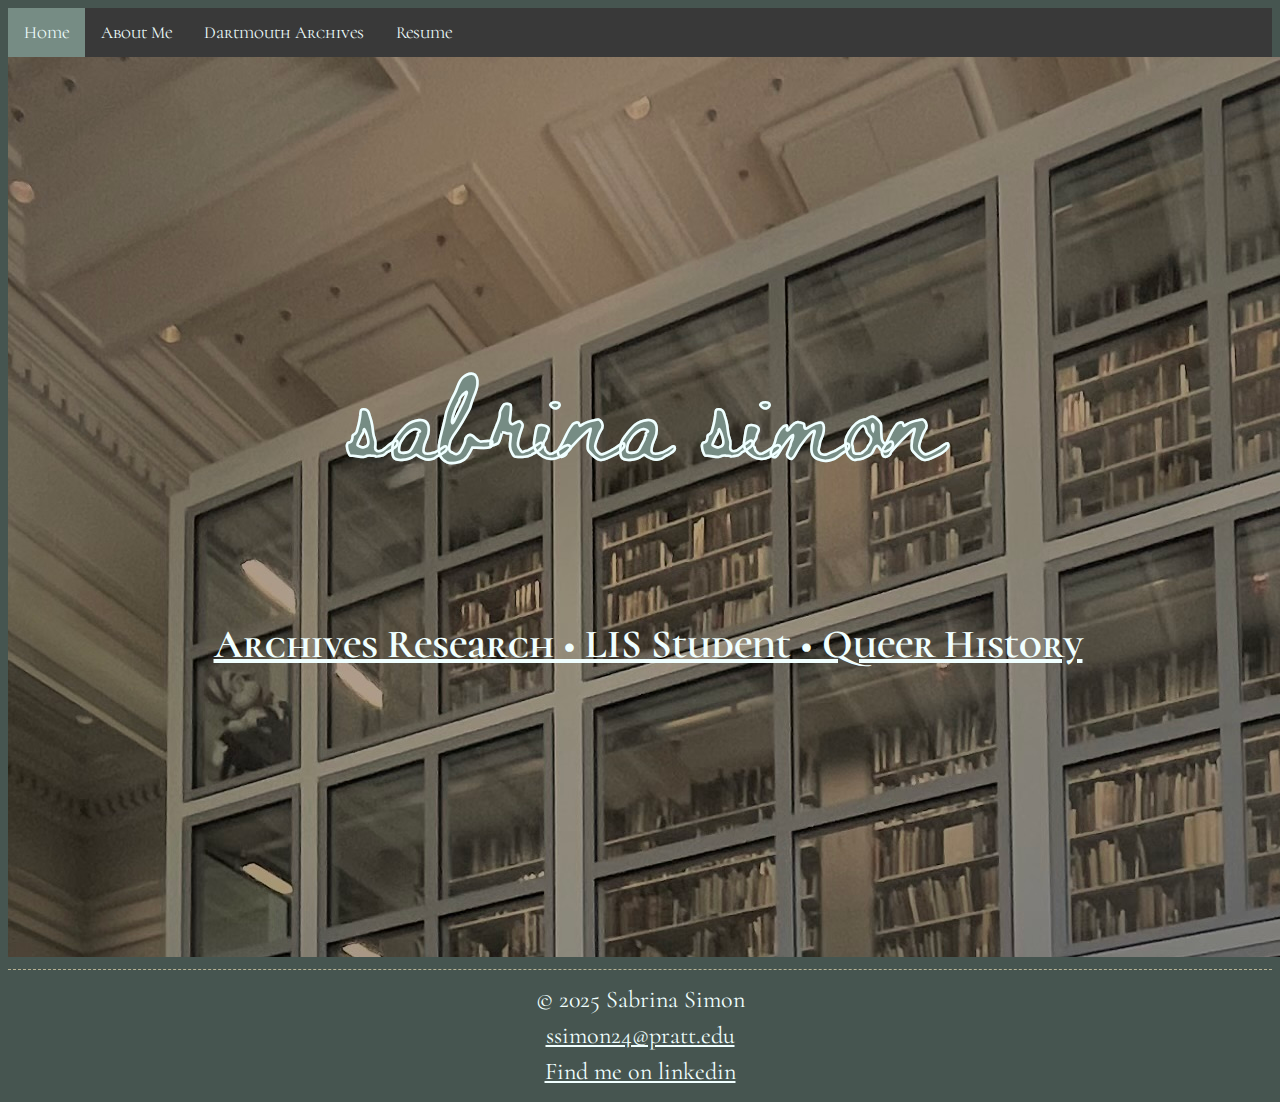
<file: index.html>
<!DOCTYPE html>
<html lang= "en">

<head>
    
    <title>Portfolio Website</title>
    <meta charset="UTF-8">
    <link rel="stylesheet" type="text/css" href="style.css">
    <link rel="preconnect" href="https://fonts.googleapis.com">
    <link rel="preconnect" href="https://fonts.gstatic.com" crossorigin>
    <link href="https://fonts.googleapis.com/css2?family=Cormorant+Unicase:wght@300;400;500;600;700&display=swap" rel="stylesheet">
    <link href="https://fonts.googleapis.com/css2?family=Beth+Ellen&display=swap" rel="stylesheet">
    <link href="https://fonts.googleapis.com/css2?family=Cormorant:ital,wght@0,300..700;1,300..700&display=swap" rel="stylesheet"><link href="https://fonts.googleapis.com/css2?family=Playfair:ital,opsz,wght@0,5..1200,300..900;1,5..1200,300..900&display=swap" rel="stylesheet">
    
</head>

<body>
    <div class="topnav">
            
            <a class="active" href="index.html">Home</a>
            <a href="about-me.html">About Me</a>
            <a href="dartmouth.html">Dartmouth Archives</a>
            <a href="resume.html">Resume</a>
        
    </div>
    
    <div class="rauner">
        <h1>sabrina simon</h1> 
    
        
        <h2>
            <a href="about-me.html" class="home-button">Archives Research  •  LIS Student  •  Queer History</a>
        </h2>
        
        

        
    </div>
   
    <hr>
    <div class="center-placement">
        <footer>
            <p>© 2025 Sabrina Simon</p>
            <p><a href="mailto:ssimon24@pratt.edu">ssimon24@pratt.edu</a></p>
            <p><a href="https://www.linkedin.com/in/sabrina-n-simon/">Find me on linkedin</a></p>
        </footer>
    </div>
    
    
</body>

</html>
</file>
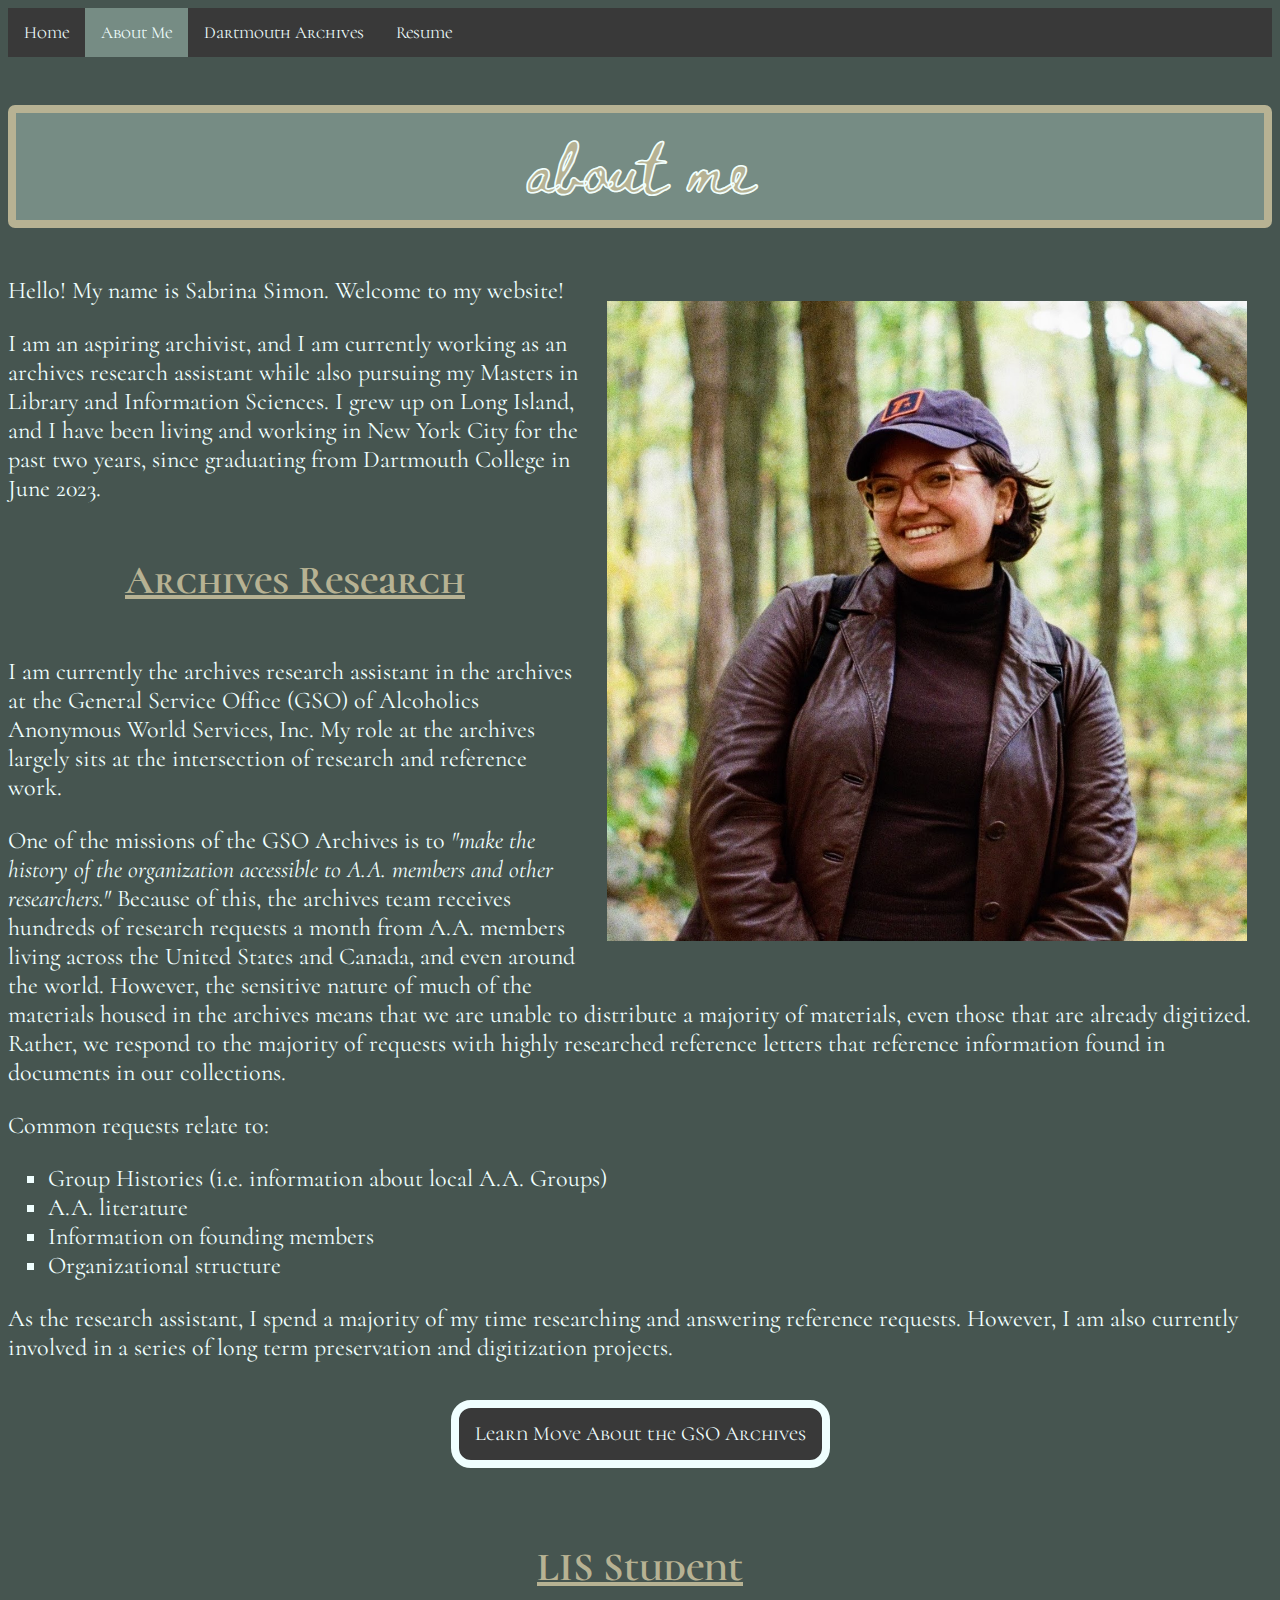
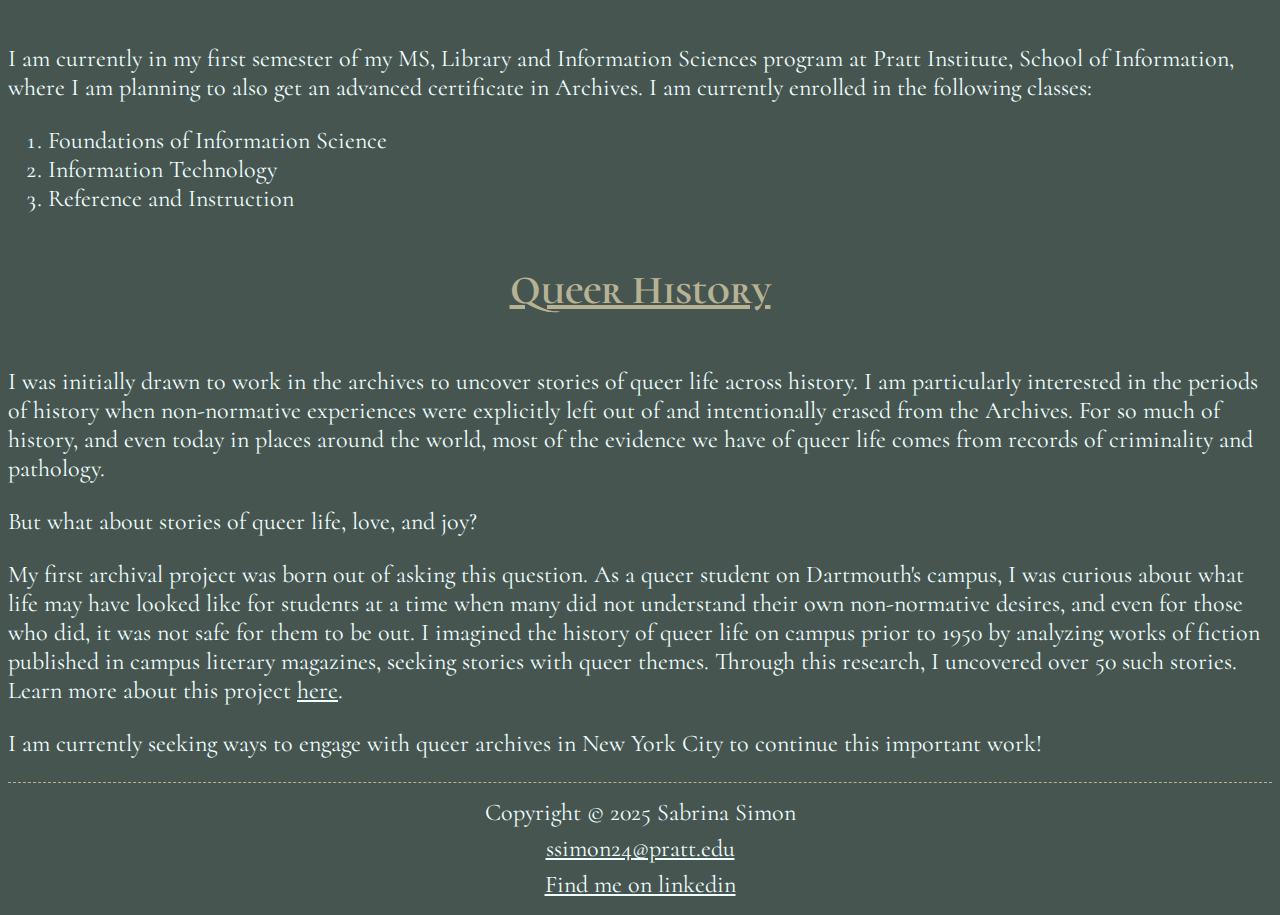
<file: about-me.html>
<!DOCTYPE html>
<html lang="en">
    <head>
    
        <title>About Me</title>
        <meta charset="UTF-8">
        <link rel="stylesheet" type="text/css" href="style.css">
        <link rel="preconnect" href="https://fonts.googleapis.com">
        <link rel="preconnect" href="https://fonts.gstatic.com" crossorigin>
        <link href="https://fonts.googleapis.com/css2?family=Cormorant+Unicase:wght@300;400;500;600;700&display=swap" rel="stylesheet">
        <link href="https://fonts.googleapis.com/css2?family=Beth+Ellen&display=swap" rel="stylesheet">
        <link href="https://fonts.googleapis.com/css2?family=Cormorant:ital,wght@0,300..700;1,300..700&display=swap" rel="stylesheet"><link href="https://fonts.googleapis.com/css2?family=Playfair:ital,opsz,wght@0,5..1200,300..900;1,5..1200,300..900&display=swap" rel="stylesheet">
        
        
    </head>
    
    <body>
        <div class="topnav">
            
            <a href="index.html">Home</a>
            <a class="active" href="about-me.html">About Me</a>
            <a href="dartmouth.html">Dartmouth Archives</a>
            <a href="resume.html">Resume</a>
        
        </div>
        
        <h3>about me</h3>
                
        <div class="sabrina-img">
            <img src="sabrina.JPEG" alt="Photo of sabrina">
        </div>
            
        <p> 
            Hello! My name is Sabrina Simon. Welcome to my website! 
        </p>
        
        <p>
            I am an aspiring archivist, and I am currently working as an archives research assistant while also pursuing 
            my Masters in Library and Information Sciences. I grew up on Long Island, and I have been living and working 
            in New York City for the past two years, since graduating from Dartmouth College in June 2023.   
        </p>
        
        <h4>
        Archives Research
        </h4>
        
        <p>
            I am currently the archives research assistant in the archives at the General Service Office (GSO) of Alcoholics 
            Anonymous World Services, Inc. My role at the archives largely 
            sits at the intersection of research and reference work. 
        </p>
        <p>
            One of the missions of the GSO Archives is to <em>"make the history of the organization accessible to A.A. 
            members and other researchers."</em> Because of this, the archives team receives hundreds of research requests a 
            month from A.A. members living across the United States and Canada, and even around the world. However, 
            the sensitive nature of much of the materials housed in the archives means that we are unable to distribute 
            a majority of materials, even those that are already digitized. Rather, we respond to the majority of 
            requests with highly researched reference letters that reference information found in documents in our 
            collections. 
        </p>
        <p>
            Common requests relate to:
        </p>
        <ul>
            <li>Group Histories (i.e. information about local A.A. Groups)</li>
            <li>A.A. literature</li>
            <li>Information on founding members</li>
            <li>Organizational structure</li>
        </ul>
        <p>
            As the research assistant, I spend a majority of my time researching and answering reference requests. However, I am also currently involved in a series of long term preservation and digitization projects. 
        </p>
        <div class="center-placement">
            <p>
            
                <!-- Referenced https://stackoverflow.com/questions/61993312/html-href-to-youtube-and-twitter-refuse-to-connect to resolve links that were getting blocked */ -->
                <a href="https://www.aa.org/gso-archives" class="button" target="https://www.aa.org/gso-archives">
                    Learn Move About the GSO Archives</a>
                
            </p>
            
        </div>
        <h4>
        LIS Student
        </h4>
        
        <p>
            I am currently in my first semester of my MS, Library and Information Sciences program at Pratt Institute, School of Information, 
            where I am planning to also get an advanced certificate in Archives. I am currently enrolled in the following classes:        
        </p>
        
        <ol>
            <li> Foundations of Information Science</li>
            <li> Information Technology</li>
            <li> Reference and Instruction</li>
        </ol>
        
        <h4>
        Queer History
        </h4>
        <p>
            I was initially drawn to work in the archives to uncover stories of queer life across history. 
            I am particularly interested in the periods of history when non-normative experiences were 
            explicitly left out of and intentionally erased from the Archives. For so much of history, and even
            today in places around the world, most of the evidence we have of queer life comes from records of 
            criminality and pathology.
        </p>
        
        <p>
            But what about stories of queer life, love, and joy?
        </p>
        
        <p>
            My first archival project was born out of asking this question. As a queer student on Dartmouth's campus, I 
            was curious about what life may have looked like for students at a time when many did not understand their own
            non-normative desires, and even for those who did, it was not safe for them to be out. I imagined the history of queer life 
            on campus prior to 1950 by analyzing works of fiction published in campus literary magazines, seeking stories 
            with queer themes. Through this research, I uncovered over 50 such stories. Learn more about this project
            <a href="dartmouth.html">here</a>.
        </p>
    
        <p>
            I am currently seeking ways to engage with queer archives in New York City to continue this important work!
        </p>
        
        <hr>
        <div class="center-placement">
            <footer>
                <p>Copyright © 2025 Sabrina Simon</p>
                <p><a href="mailto:ssimon24@pratt.edu">ssimon24@pratt.edu</a></p>
                <p><a href="https://www.linkedin.com/in/sabrina-n-simon/">Find me on linkedin</a></p>
            </footer>
        </div>
   
    </body>
</html>
</file>
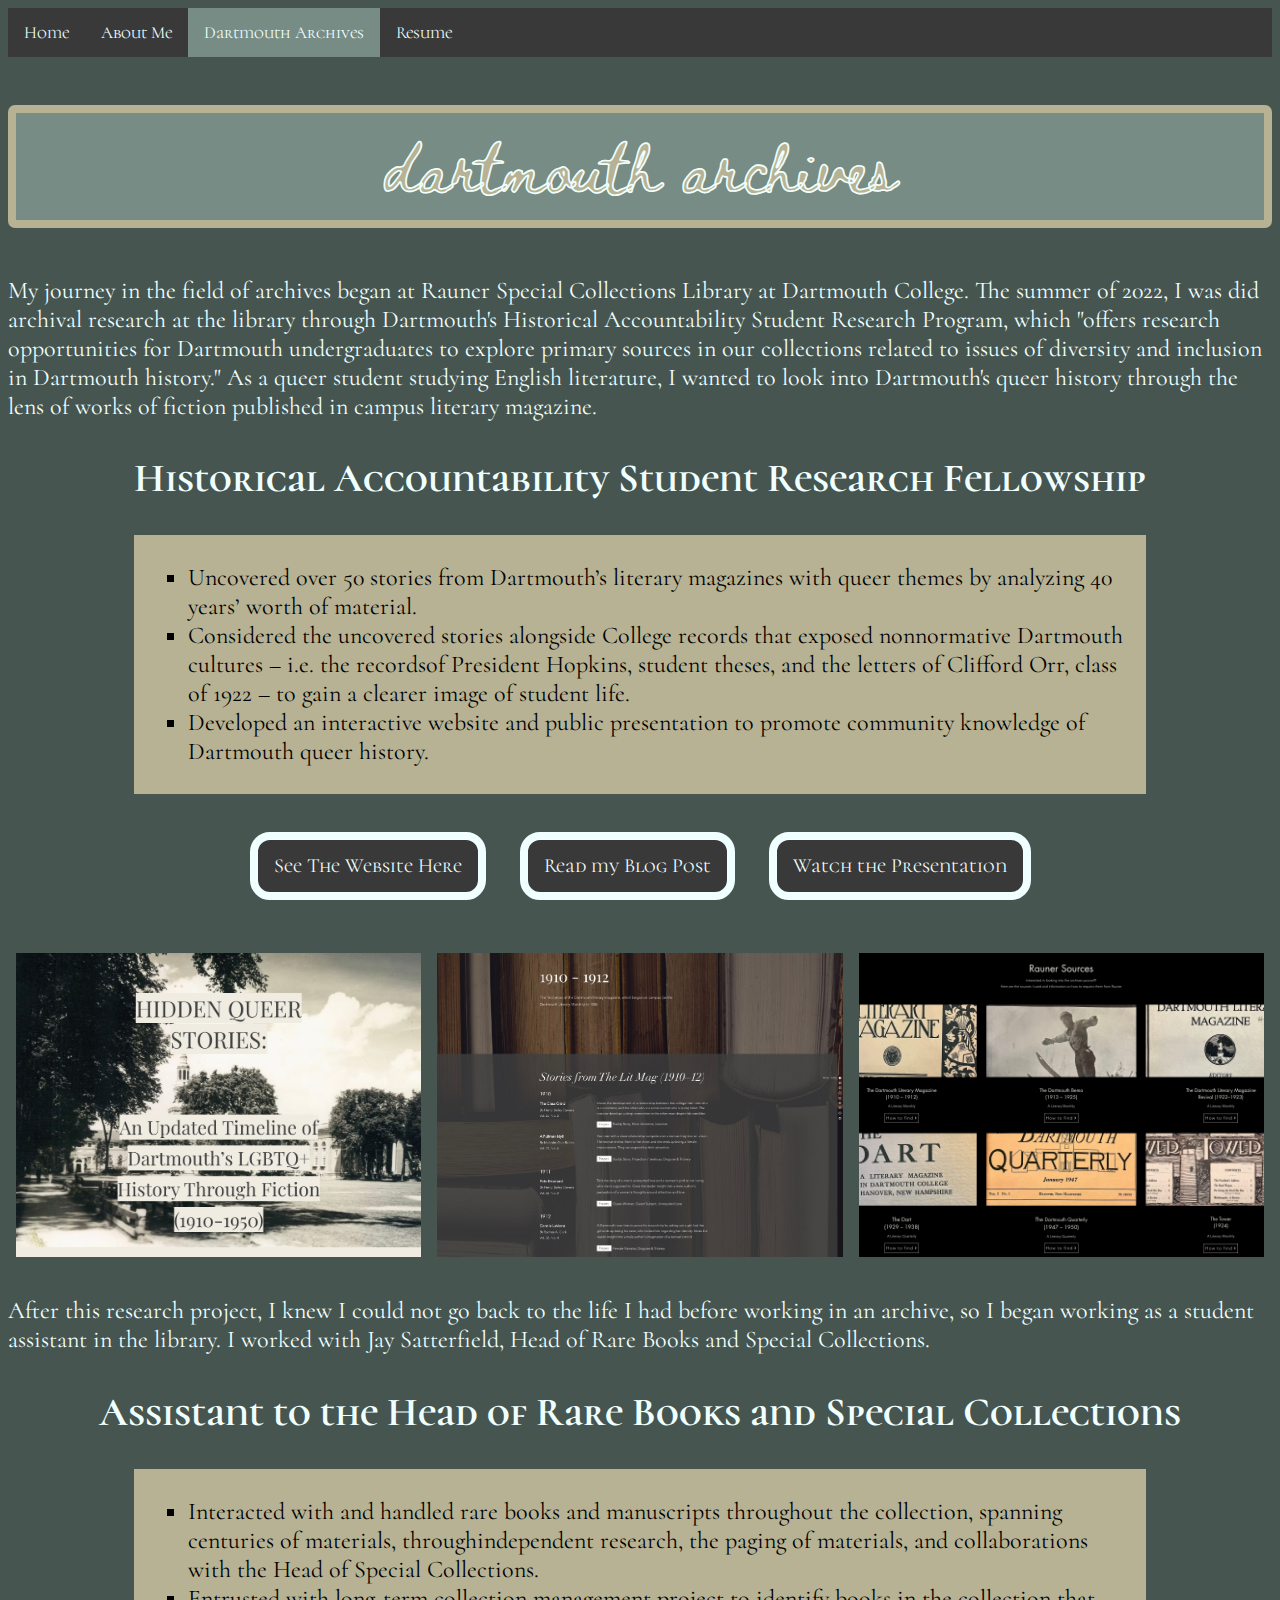
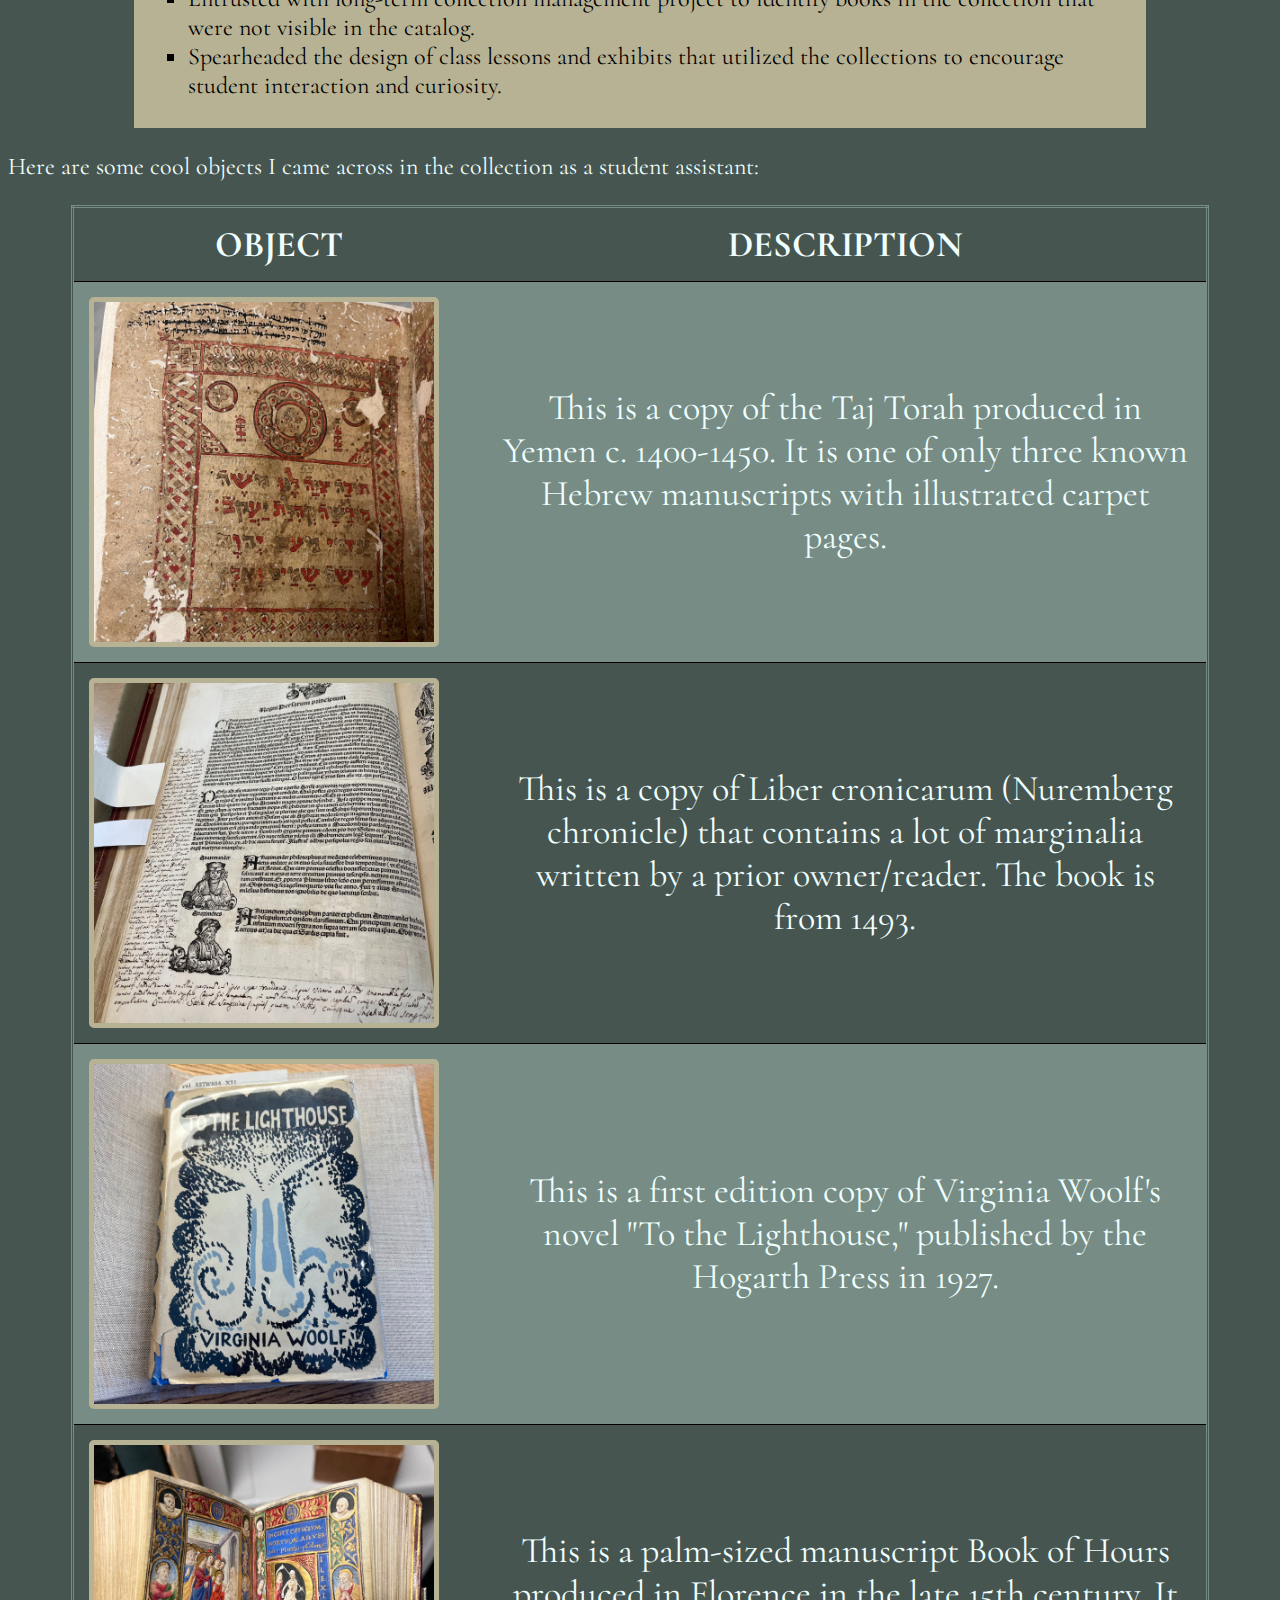
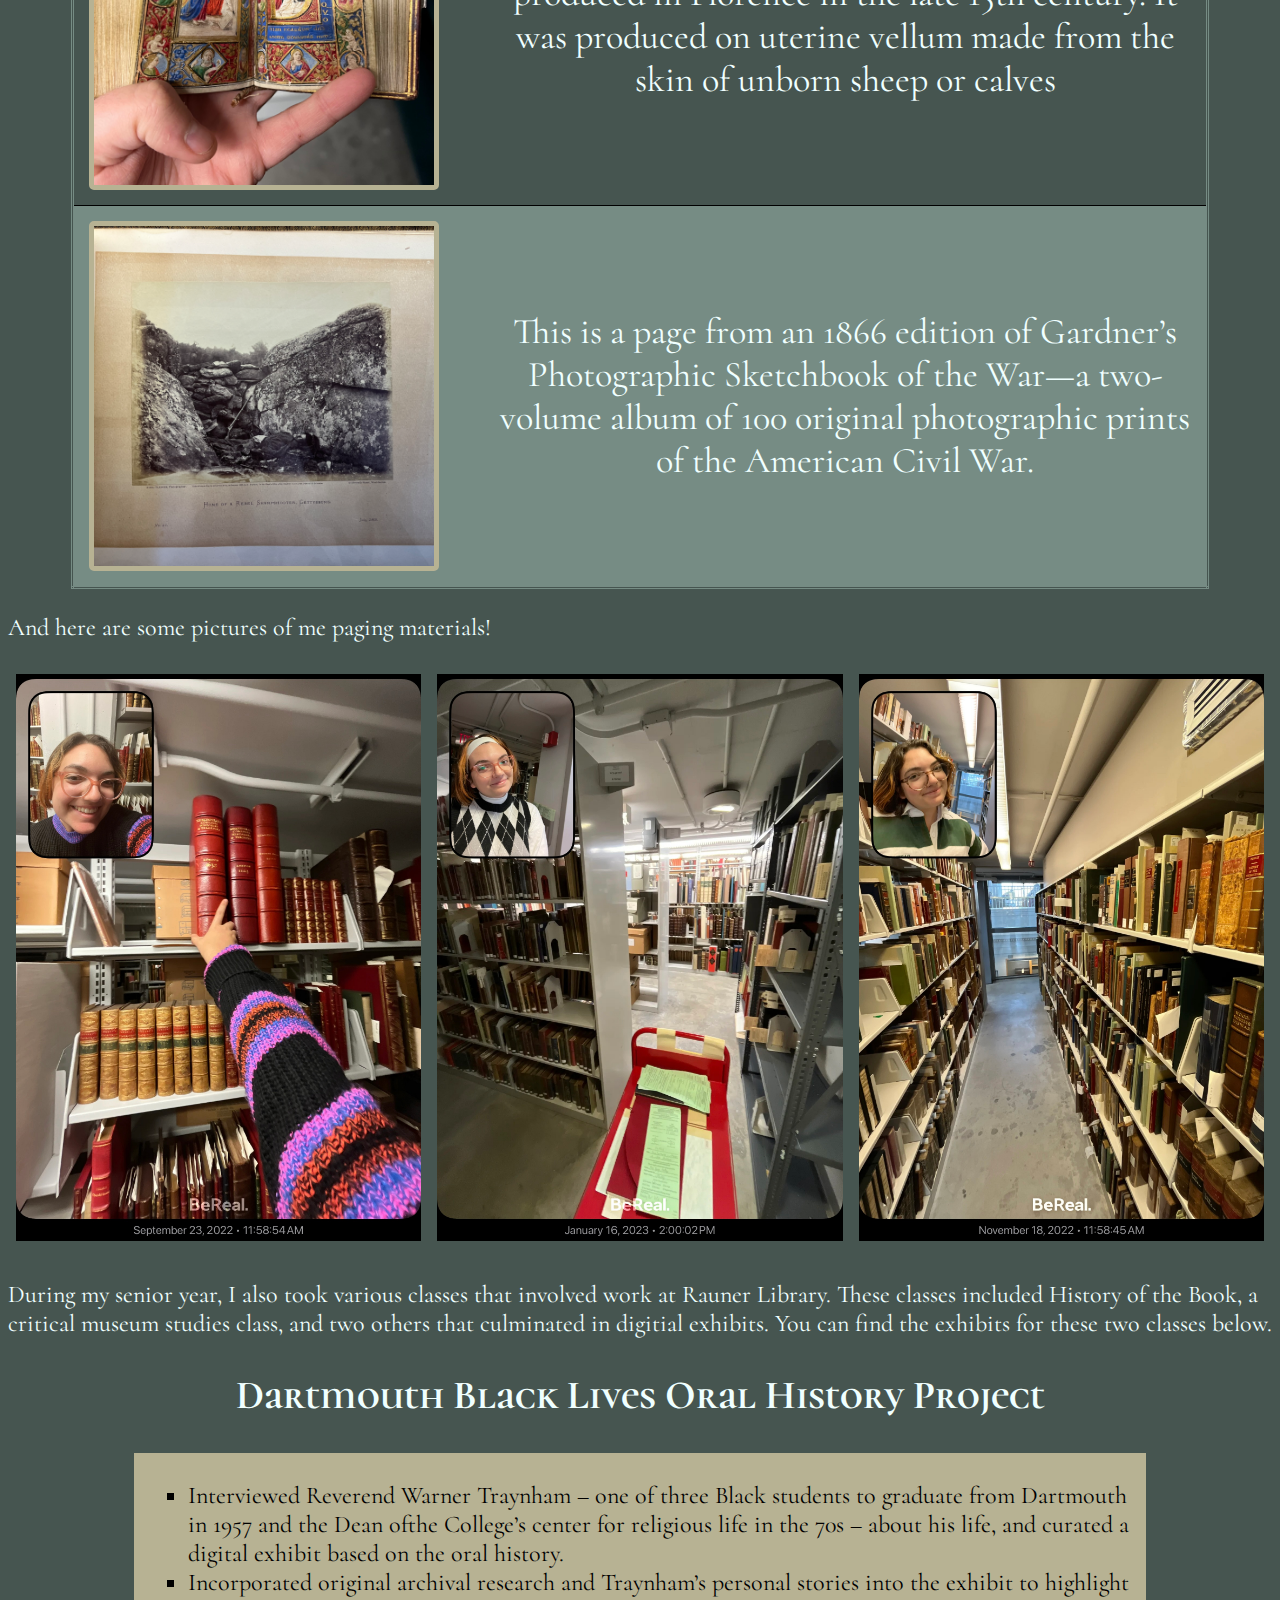
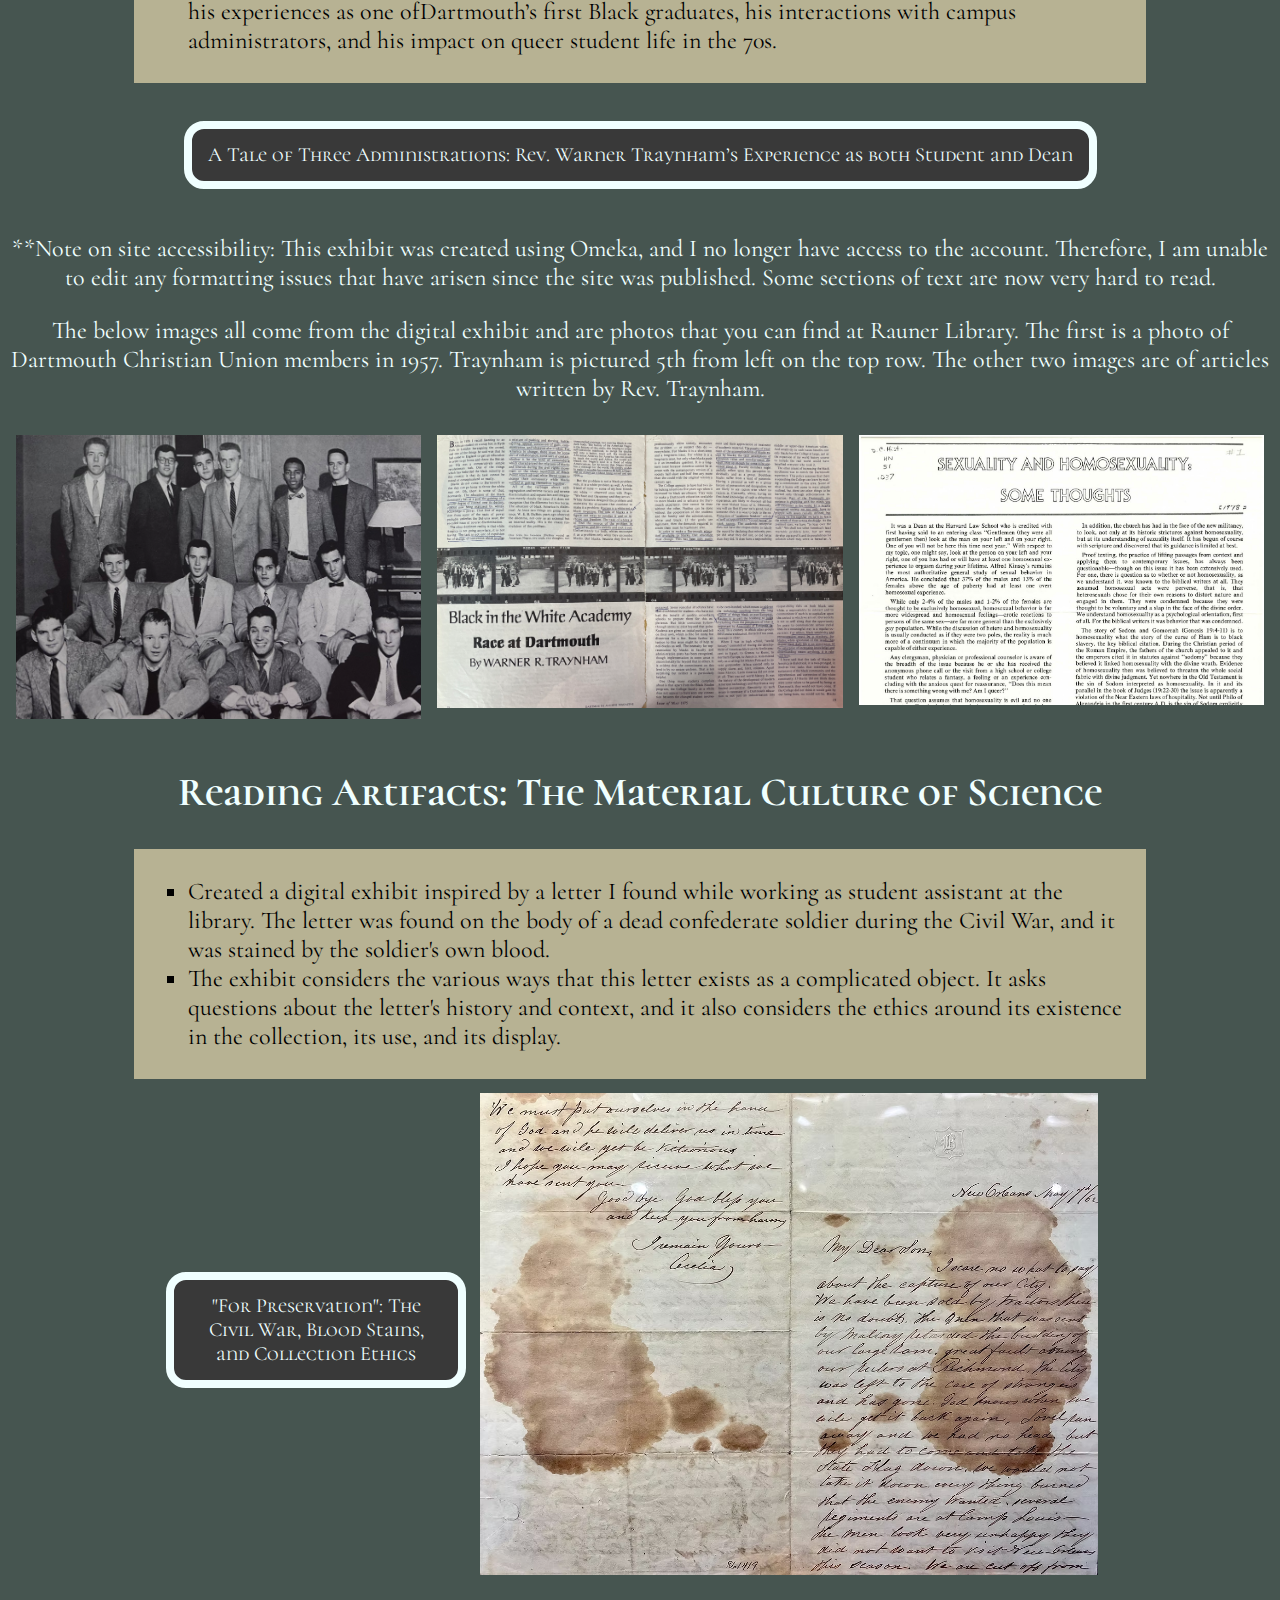
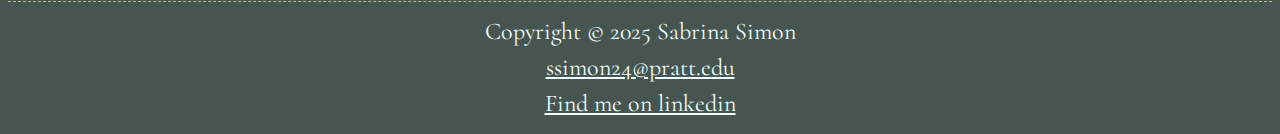
<file: dartmouth.html>
<!DOCTYPE html>
<html lang="en">
    <head>
    
        <title>About Me</title>
        <meta charset="UTF-8">
        <link rel="stylesheet" type="text/css" href="style.css">
        <link rel="preconnect" href="https://fonts.googleapis.com">
        <link rel="preconnect" href="https://fonts.gstatic.com" crossorigin>
        <link href="https://fonts.googleapis.com/css2?family=Cormorant+Unicase:wght@300;400;500;600;700&display=swap" rel="stylesheet">
        <link href="https://fonts.googleapis.com/css2?family=Beth+Ellen&display=swap" rel="stylesheet">
        <link href="https://fonts.googleapis.com/css2?family=Cormorant:ital,wght@0,300..700;1,300..700&display=swap" rel="stylesheet"><link href="https://fonts.googleapis.com/css2?family=Playfair:ital,opsz,wght@0,5..1200,300..900;1,5..1200,300..900&display=swap" rel="stylesheet">

    </head>
    
    <body>
    
        <div class="topnav">
            
            <a href="index.html">Home</a>
            <a href="about-me.html">About Me</a>
            <a class="active" href="dartmouth.html">Dartmouth Archives</a>
            <a href="resume.html">Resume</a>
        
        </div>
        
            <h3>dartmouth archives</h3>
        
        <p>
            My journey in the field of archives began at Rauner Special 
            Collections Library at Dartmouth College. The summer of 2022, 
            I was did archival research at the library through Dartmouth's 
            Historical Accountability Student Research Program, which "offers 
            research opportunities for Dartmouth undergraduates to explore primary 
            sources in our collections related to issues of diversity and 
            inclusion in Dartmouth history." As a queer student studying English literature, 
            I wanted to look into Dartmouth's queer history through the lens of 
            works of fiction published in campus literary magazine. 
        </p>
        
        <h2>
                Historical Accountability Student Research Fellowship
        </h2>
        
        <div class="resume-list">

            <ul>
                <li>Uncovered over 50 stories from Dartmouth’s literary magazines with queer themes by analyzing 40 years’ worth of material.</li>
                <li>Considered the uncovered stories alongside College records that exposed nonnormative Dartmouth cultures – i.e. the recordsof President Hopkins, student theses, and the letters of Clifford Orr, class of 1922 – to gain a clearer image of student life.</li>
                <li>Developed an interactive website and public presentation to promote community knowledge of Dartmouth queer history.</li>
            </ul>
            
        </div>
        
        
        
        <div class="center-placement">
            <p>
            
                <a href="https://hiddenqueerstories.wixsite.com/dartmouth" class="button">See The Website Here</a>
            
                <a href="https://raunerlibrary.blogspot.com/2022/07/queerness-in-hidden-spaces-clifford.html" class="button">Read my Blog Post</a>
        
                <a href="https://exhibits.library.dartmouth.edu/s/HistoricalAccountability/item/2882" class="button" target="https://exhibits.library.dartmouth.edu/s/HistoricalAccountability/item/2882">Watch the Presentation</a>
        
            </p>
        </div>
        
        
        <div class="clearfix">
            <div class="img-container">
                <img src="project-cover.jpeg" alt="Screenshot of Cover Page of Website" style="width:100%">
            </div>
            
            <div class="img-container">
                <img src="timeline.jpeg" alt="Screenshot of List of Stories Over the Years Presented on Website" style="width:100%" >
            </div>
            
            <div class="img-container">
                <img src="rauner-resources.jpeg" alt="Screenshot of Page Listing Rauner Resources" style="width:100%">
            </div>
        </div>
           
        <p>
           After this research project, I knew I could not go back to the life I had before working in an archive, so I began working as a student assistant in the library. I worked with Jay Satterfield, Head of Rare Books and Special Collections. 
        </p>
            
        <h2>
            Assistant to the Head of Rare Books and Special Collections
        </h2>

        <div class="resume-list">
        
            <ul>
                <li>Interacted with and handled rare books and manuscripts throughout the collection, spanning centuries of materials, throughindependent research, the paging of materials, and collaborations with the Head of Special Collections.</li>
                <li>Entrusted with long-term collection management project to identify books in the collection that were not visible in the catalog.</li>
                <li>Spearheaded the design of class lessons and exhibits that utilized the collections to encourage student interaction and curiosity.</li>
            </ul>
            
        </div>
        
        <p>
            Here are some cool objects I came across in the collection as a student assistant:
        </p>
        
        <table>
        <tr>
            <th>
                Object
            </th>
            <th>
                Description
            </th>
        </tr>
            
        <tr>
            <td><a href="https://raunerlibrary.blogspot.com/2014/10/taj-torah.html"><img src="taj-torah.jpeg" alt="Taj Torah" style="height:350px; width:350px; float: right; margin-right: 30px; border: 5px solid #b7b293; border-radius: 5px"></a></td>
                
            <td>This is a copy of the Taj Torah produced in Yemen c. 1400-1450. It is one of only three known Hebrew manuscripts with illustrated carpet pages.</td>
            
        </tr>
        
        <tr>
            <td><a href="https://search.library.dartmouth.edu/discovery/fulldisplay?context=L&vid=01DCL_INST:01DCL&docid=alma991010299129705706"><img src="chronicle.jpeg" alt="Nuremberg chronicle" style="height:350px; width:350px; float: right; margin-right: 30px; border: 5px solid #b7b293; border-radius: 5px"></a></td>
            <td>This is a copy of Liber cronicarum (Nuremberg chronicle) that contains a lot of marginalia written by a prior owner/reader. The book is from 1493.</td>
            
        </tr>
            
        
        <tr>
            <td><a href="https://search.library.dartmouth.edu/discovery/fulldisplay?docid=alma991019255889705706&context=L&vid=01DCL_INST:01DCL&lang=en&search_scope=MyInst_and_CI&adaptor=Local%20Search%20Engine&tab=All&query=any,contains,to%20the%20lighthouse&offset=0"><img src="lighthouse.jpeg" alt="First Edition 'To the Lighthouse'" style="height:350px; width:350px; float: right; margin-right: 30px; border: 5px solid #b7b293; border-radius: 5px"></a></td>
            <td>This is a first edition copy of Virginia Woolf's novel "To the Lighthouse," published by the Hogarth Press in 1927.</td>
        </tr>
            
        <tr>
            <td><a href="https://raunerlibrary.blogspot.com/2013/05/a-beautiful-manuscript.html"><img src="book-of-hours.jpeg" alt="Book of Hours" style="height:350px; width:350px; float: right; margin-right: 30px; border: 5px solid #b7b293; border-radius: 5px"></a></td>
            <td>This is a palm-sized manuscript Book of Hours produced in Florence in the late 15th century. It was produced on uterine vellum made from the skin of unborn sheep or calves</td>
            
        <tr>
            <td><a href="https://home.dartmouth.edu/news/2017/09/rauner-acquisition-showcases-how-we-tell-stories-about-war"><img src="sketchbook.jpeg" alt="Sketchbook of the Civil War" style="height:350px; width:350px; float: right; margin-right: 30px; border: 5px solid #b7b293; border-radius: 5px"></a></td>
            <td>This is a page from an 1866 edition of Gardner’s Photographic Sketchbook of the War—a two-volume album of 100 original photographic prints of the American Civil War.
        </tr>
            
        </table>
        
        
        <p>
        And here are some pictures of me paging materials! 
        </p>
        
        <div class="clearfix">
            <div class="img-container">
                <img src="bereal1.jpeg" alt="Photo of Sabrina in Rauner Stacks" style="width:100%">
            </div>
            
            <div class="img-container">
                <img src="bereal2.jpeg" alt="Photo of Sabrina in Rauner Stacks" style="width:100%" >
            </div>
            
            <div class="img-container">
                <img src="bereal3.jpeg" alt="Photo of Sabrina in Rauner Stacks" style="width:100%">
            </div>
        </div>
        
        <p>
        During my senior year, I also took various classes that involved work at Rauner Library. These classes included History of the Book, a critical museum studies class, and two others that culminated in digitial exhibits. You can find the exhibits for these two classes below.
        </p>
        
        <h2>
            Dartmouth Black Lives Oral History Project
        </h2>
        
        <div class="resume-list">

            <ul>
                <li>Interviewed Reverend Warner Traynham – one of three Black students to graduate from Dartmouth in 1957 and the Dean ofthe College’s center for religious life in the 70s – about his life, and curated a digital exhibit based on the oral history.</li>
                <li>Incorporated original archival research and Traynham’s personal stories into the exhibit to highlight his experiences as one ofDartmouth’s first Black graduates, his interactions with campus administrators, and his impact on queer student life in the 70s.</li>    
            </ul>
            
        </div>
        
        <div class="center-placement">
            <p>
            
                <!-- Referenced https://stackoverflow.com/questions/61993312/html-href-to-youtube-and-twitter-refuse-to-connect to resolve links that were getting blocked */ -->
                <a href="https://course-exhibits.library.dartmouth.edu/s/HIST10_04/page/eager" class="button" target="https://course-exhibits.library.dartmouth.edu/s/HIST10_04/page/eager">A Tale of Three Administrations: Rev. Warner Traynham’s Experience as both Student and Dean</a>
                
            </p>
            
            <p>
                **Note on site accessibility: This exhibit was created using Omeka, and I no longer have access to the account. Therefore, I am unable to edit any formatting issues that have arisen since the site was published. Some sections of text are now very hard to read.
            </p>
            
            <p>
                The below images all come from the digital exhibit and are photos that you can find at Rauner Library. 
                The first is a photo of Dartmouth Christian Union members in 1957. Traynham is pictured 5th from left on the top row. 
                The other two images are of articles written by Rev. Traynham.
            </p>
        </div>
        
        
        <div class="clearfix">
            <div class="img-container">
                <img src="traynham1.jpeg" alt="Photo of Dartmouth Christian Union members in 1957" style="width:100%">
            </div>
            
            <div class="img-container">
                <img src="traynham2.jpeg" alt="Article Written by Rev. Traynham" style="width:100%" >
            </div>
            
            <div class="img-container">
                <img src="traynham3.jpg" alt="Article Written by Rev. Traynham" style="width:100%">
            </div>
        </div>
        
        <h2>
            Reading Artifacts: The Material Culture of Science
        </h2>
        
        <div class="resume-list">
         
            <ul>
                <li>Created a digital exhibit inspired by a letter I found while working as student assistant at the library. The letter was found on the body of a dead confederate soldier during the Civil War, and it was stained by the soldier's own blood.</li>
                <li>The exhibit considers the various ways that this letter exists as a complicated object. It asks questions about the letter's history and context, and it also considers the ethics around its existence in the collection, its use, and its display.</li>
            </ul>
            
        </div>
        
        <div class="letter-placement">
            <p>
            
                <a href="https://hiddenqueerstories.wixsite.com/history-63" class="button" style="width: 300px"> "For Preservation": The Civil War, Blood Stains, and Collection Ethics</a>
            </p>
            
            <img src="stained-letter.avif" alt="Image of Blood Stained Letter" style="height:auto; width:50%; margin-right: 30px">
            
        </div>
        
        <hr>
        <div class="center-placement">
            <footer>
                <p>Copyright © 2025 Sabrina Simon</p>
                <p><a href="mailto:ssimon24@pratt.edu">ssimon24@pratt.edu</a></p>
                <p><a href="https://www.linkedin.com/in/sabrina-n-simon/">Find me on linkedin</a></p>
            </footer>
        </div>
        
    </body>
</html>
</file>
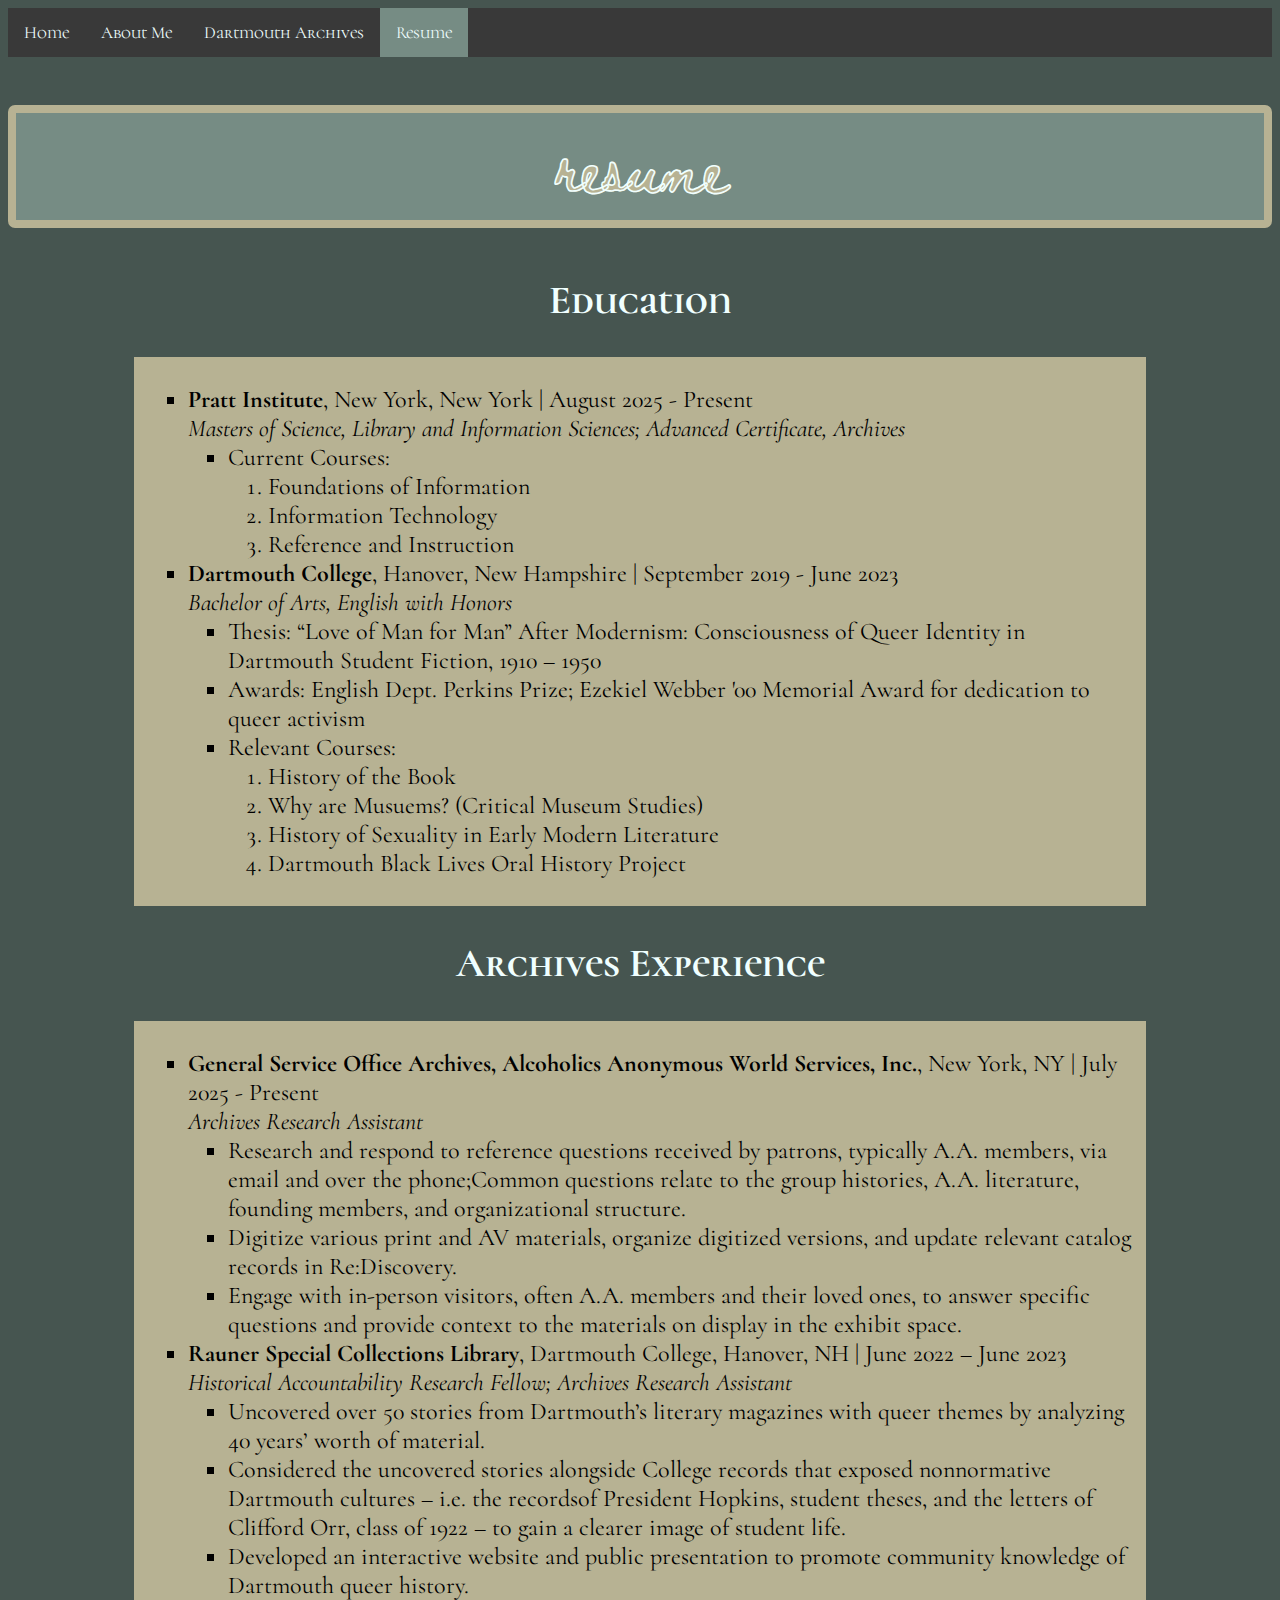
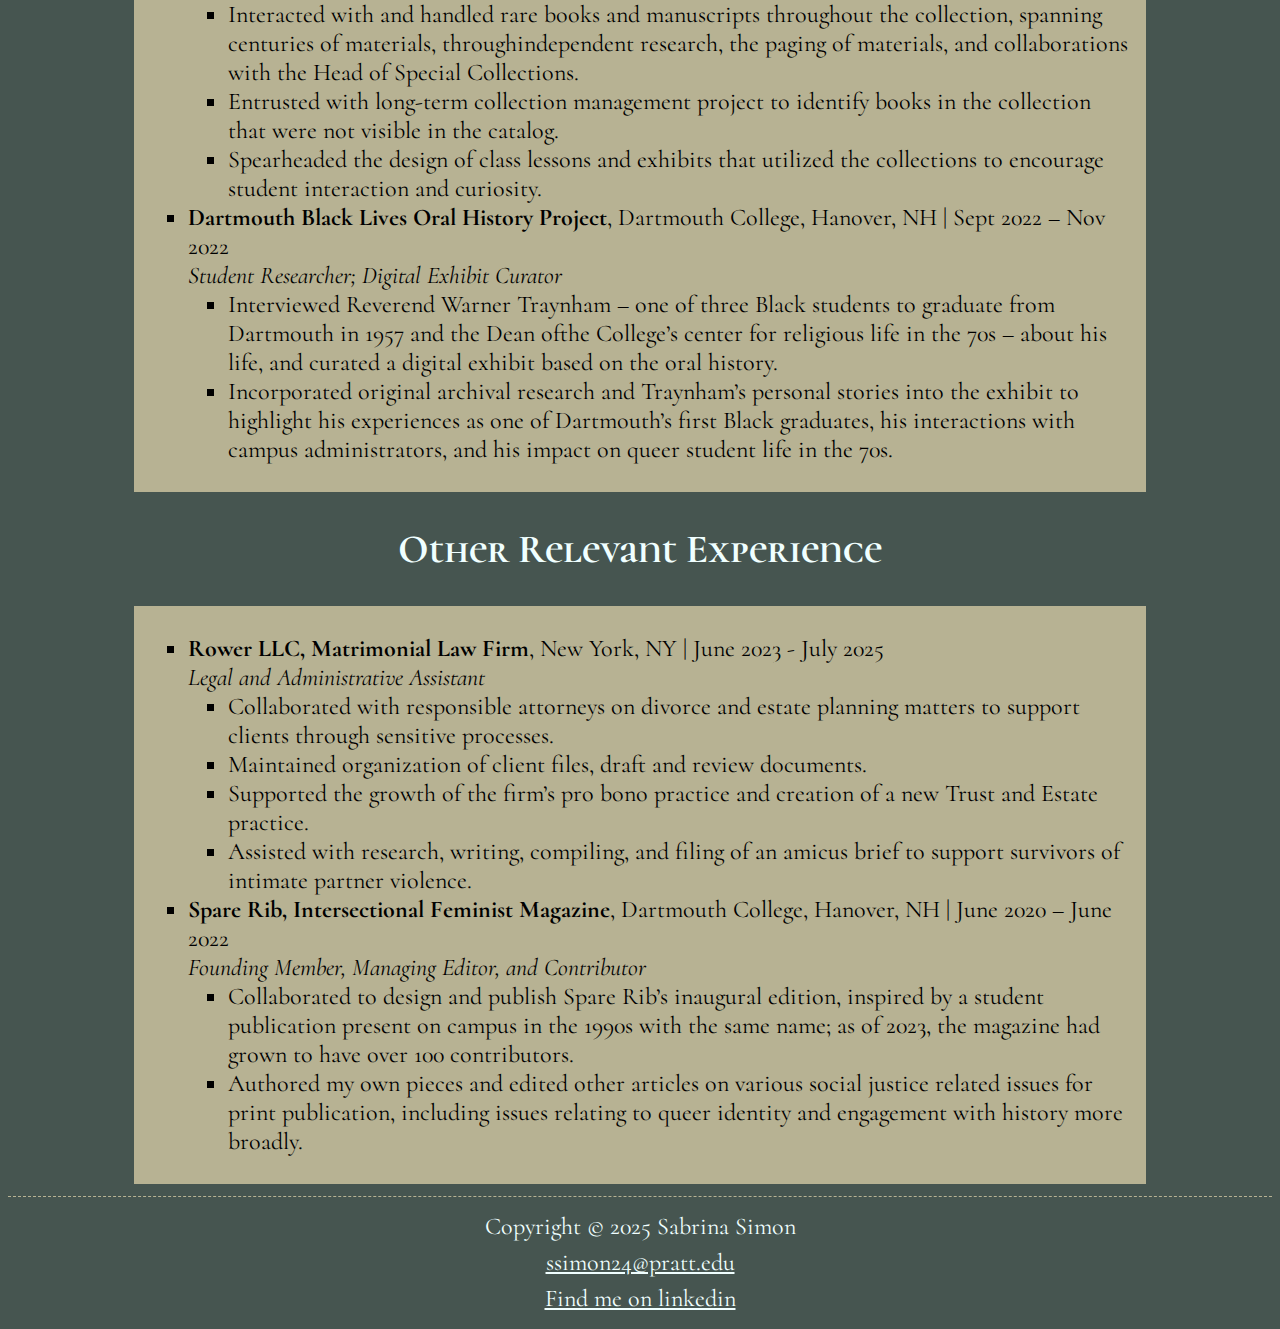
<file: resume.html>
<!DOCTYPE html>
<html lang="en">
    <head>
    
        <title>About Me</title>
        <meta charset="UTF-8">
        <link rel="stylesheet" type="text/css" href="style.css">
        <link rel="preconnect" href="https://fonts.googleapis.com">
        <link rel="preconnect" href="https://fonts.gstatic.com" crossorigin>
        <link href="https://fonts.googleapis.com/css2?family=Cormorant+Unicase:wght@300;400;500;600;700&display=swap" rel="stylesheet">
        <link href="https://fonts.googleapis.com/css2?family=Beth+Ellen&display=swap" rel="stylesheet">
        <link href="https://fonts.googleapis.com/css2?family=Cormorant:ital,wght@0,300..700;1,300..700&display=swap" rel="stylesheet"><link href="https://fonts.googleapis.com/css2?family=Playfair:ital,opsz,wght@0,5..1200,300..900;1,5..1200,300..900&display=swap" rel="stylesheet">

    </head>
    
    <body>
    
        <div class="topnav">
            
            <a href="index.html">Home</a>
            <a href="about-me.html">About Me</a>
            <a href="dartmouth.html">Dartmouth Archives</a>
            <a class="active" href="resume.html">Resume</a>
        
        </div>
        
        <h3>resume</h3>
        
        <h2>
        Education
        </h2>
        <div class="resume-list">
            <ul>
                <li><b>Pratt Institute</b>, New York, New York | August 2025 - Present <br><em>Masters of Science, Library and Information Sciences; Advanced Certificate, Archives</em>
                    <ul>
                        <li> Current Courses: 
                            <ol>
                                <li>Foundations of Information</li>
                                <li>Information Technology</li>
                                <li>Reference and Instruction</li>
                            </ol>
                        </li>
                    </ul>
                </li>
                <li><b>Dartmouth College</b>, Hanover, New Hampshire | September 2019 - June 2023<br><em>Bachelor of Arts, English with Honors</em>
                    <ul>
                        <li>Thesis: “Love of Man for Man” After Modernism: Consciousness of Queer Identity in Dartmouth Student Fiction, 1910 – 1950</li>
                        <li>Awards: English Dept. Perkins Prize; Ezekiel Webber '00 Memorial Award for dedication to queer activism</li>
                        <li>Relevant Courses:
                            <ol>
                                <li>History of the Book</li>
                                <li>Why are Musuems? (Critical Museum Studies)</li>
                                <li>History of Sexuality in Early Modern Literature</li>
                                <li>Dartmouth Black Lives Oral History Project</li>
                            </ol>
                        </li>
                    </ul>
                </li>
            </ul>
        </div> 
        
        <h2>Archives Experience</h2>
        <div class="resume-list">
            <ul>
                <li><b>General Service Office Archives, Alcoholics Anonymous World Services, Inc.</b>, New York, NY | July 2025 - Present 
                    <br><em>Archives Research Assistant</em>
                    <ul>
                        <li>Research and respond to reference questions received by patrons, typically A.A. members, via email and over the phone;Common questions relate to the group histories, A.A. literature, founding members, and organizational structure. </li>
                        <li>Digitize various print and AV materials, organize digitized versions, and update relevant catalog records in Re:Discovery. </li>
                        <li>Engage with in-person visitors, often A.A. members and their loved ones, to answer specific questions and provide context to the materials on display in the exhibit space.</li>
                    </ul>
                </li>
                <li><b>Rauner Special Collections Library</b>, Dartmouth College, Hanover, NH | June 2022 – June 2023 
                    <br><em>Historical Accountability Research Fellow; Archives Research Assistant</em>
                    <ul>
                        <li>Uncovered over 50 stories from Dartmouth’s literary magazines with queer themes by analyzing 40 years’ worth of material.</li>
                        <li>Considered the uncovered stories alongside College records that exposed nonnormative Dartmouth cultures – i.e. the recordsof President Hopkins, student theses, and the letters of Clifford Orr, class of 1922 – to gain a clearer image of student life.</li>
                        <li>Developed an interactive website and public presentation to promote community knowledge of Dartmouth queer history.</li>
                        <li>Interacted with and handled rare books and manuscripts throughout the collection, spanning centuries of materials, throughindependent research, the paging of materials, and collaborations with the Head of Special Collections.</li>
                        <li>Entrusted with long-term collection management project to identify books in the collection that were not visible in the catalog.</li>
                        <li>Spearheaded the design of class lessons and exhibits that utilized the collections to encourage student interaction and curiosity.</li>
                    </ul>
                </li>
                <li><b>Dartmouth Black Lives Oral History Project</b>, Dartmouth College, Hanover, NH | Sept 2022 – Nov 2022 
                    <br><em>Student Researcher; Digital Exhibit Curator</em>
                    <ul>
                        <li>Interviewed Reverend Warner Traynham – one of three Black students to graduate from Dartmouth in 1957 and the Dean ofthe College’s center for religious life in the 70s – about his life, and curated a digital exhibit based on the oral history.</li>
                        <li>Incorporated original archival research and Traynham’s personal stories into the exhibit to highlight his experiences as one of Dartmouth’s first Black graduates, his interactions with campus administrators, and his impact on queer student life in the 70s.</li>
                    </ul>
                </li>
            </ul>
        </div>
        
        <h2>Other Relevant Experience</h2>
        <div class="resume-list">
            <ul>
                <li><b>Rower LLC, Matrimonial Law Firm</b>, New York, NY | June 2023 - July 2025 
                    <br><em>Legal and Administrative Assistant</em>
                    <ul>
                        <li>Collaborated with responsible attorneys on divorce and estate planning matters to support clients through sensitive processes.</li>
                        <li>Maintained organization of client files, draft and review documents.</li>
                        <li>Supported the growth of the firm’s pro bono practice and creation of a new Trust and Estate practice.</li>
                        <li>Assisted with research, writing, compiling, and filing of an amicus brief to support survivors of intimate partner violence.</li>
                    </ul>
                </li>
                <li><b>Spare Rib, Intersectional Feminist Magazine</b>, Dartmouth College, Hanover, NH | June 2020 – June 2022
                    <br><em>Founding Member, Managing Editor, and Contributor</em>
                    <ul>
                        <li>Collaborated to design and publish Spare Rib’s inaugural edition, inspired by a student publication present on campus in the 1990s with the same name; as of 2023, the magazine had grown to have over 100 contributors.</li> 
                        <li>Authored my own pieces and edited other articles on various social justice related issues for print publication, including issues relating to queer identity and engagement with history more broadly.</li> 
                    </ul>
                </li>
            </ul>
        </div>
        
        <hr>
        <div class="center-placement">
            <footer>
                <p>Copyright © 2025 Sabrina Simon</p>
                <p><a href="mailto:ssimon24@pratt.edu">ssimon24@pratt.edu</a></p>
                <p><a href="https://www.linkedin.com/in/sabrina-n-simon/">Find me on linkedin</a></p>
            </footer>
        </div>
        
    </body>
</html>
</file>
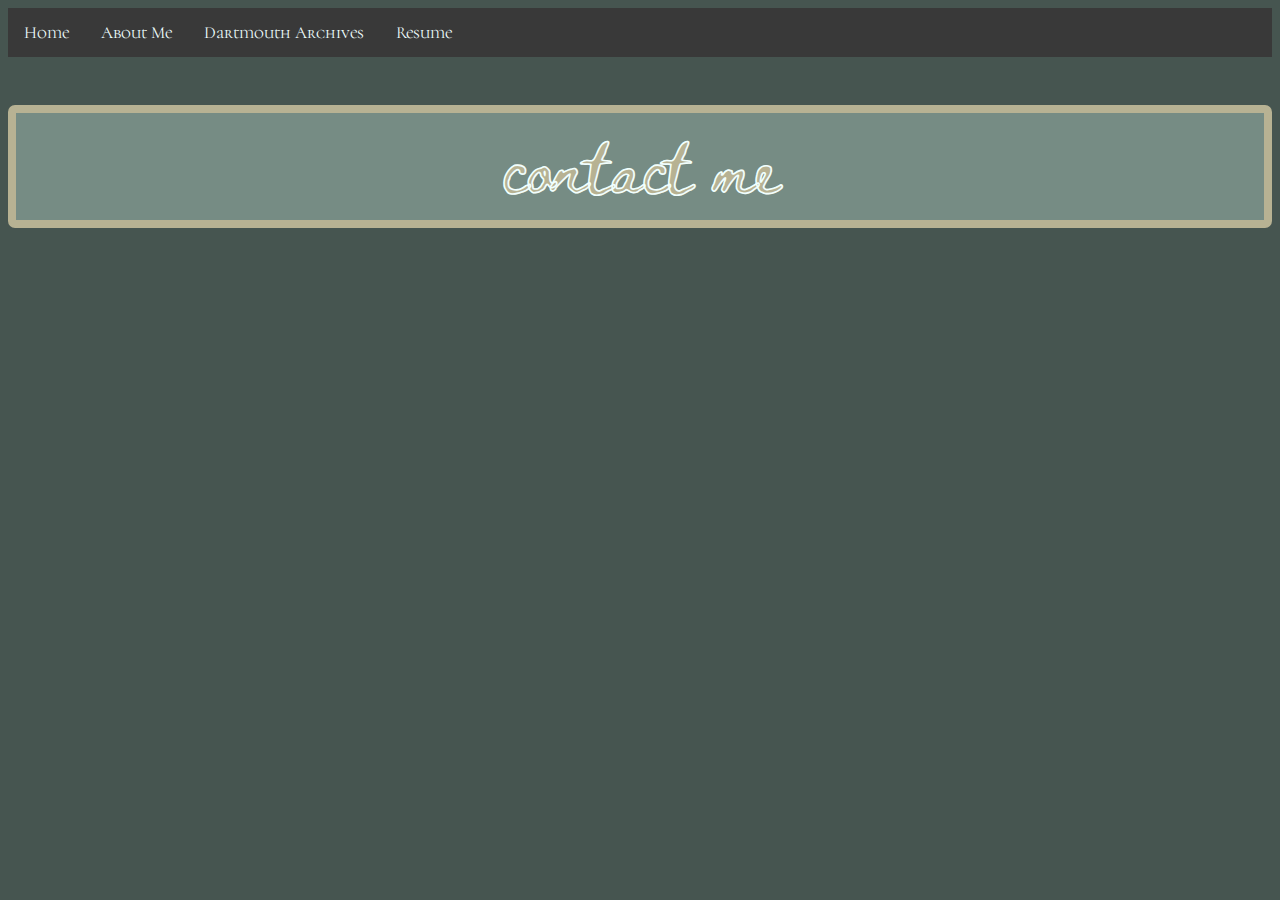
<file: web basics project/contact-me.html>
<!DOCTYPE html>
<html lang="en">
    <head>
    
        <title>Contact Me</title>
        <meta charset="UTF-8">
        <link rel="stylesheet" type="text/css" href="style.css">
        <link rel="preconnect" href="https://fonts.googleapis.com">
        <link rel="preconnect" href="https://fonts.gstatic.com" crossorigin>
        <link href="https://fonts.googleapis.com/css2?family=Cormorant+Unicase:wght@300;400;500;600;700&display=swap" rel="stylesheet">
        <link href="https://fonts.googleapis.com/css2?family=Beth+Ellen&display=swap" rel="stylesheet">
        <link href="https://fonts.googleapis.com/css2?family=Cormorant:ital,wght@0,300..700;1,300..700&display=swap" rel="stylesheet"><link href="https://fonts.googleapis.com/css2?family=Playfair:ital,opsz,wght@0,5..1200,300..900;1,5..1200,300..900&display=swap" rel="stylesheet">
        
    </head>
    
    <body>
        <div class="topnav">
            
            <a href="index.html">Home</a>
            <a href="about-me.html">About Me</a>
            <a href="dartmouth.html">Dartmouth Archives</a>
            <a href="resume.html">Resume</a>
        
        </div>
        
        <h3>contact me</h3>
        
    </body>
</html>
</file>
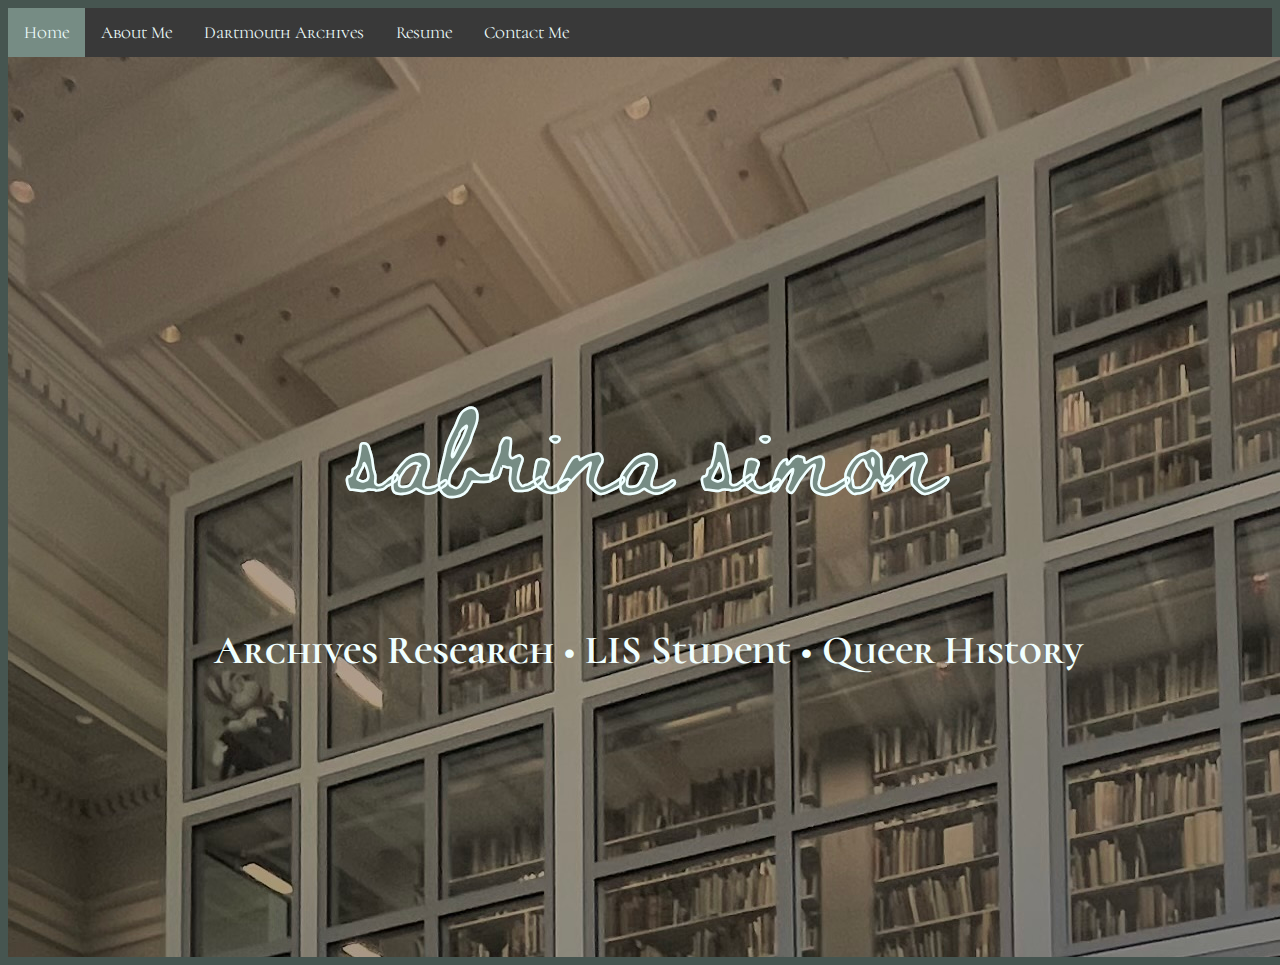
<file: web basics project/home-page.html>
<!DOCTYPE html>
<html lang= "en">

<head>
    
    <title>Portfolio Website</title>
    <meta charset="UTF-8">
    <link rel="stylesheet" type="text/css" href="style.css">
    <link rel="preconnect" href="https://fonts.googleapis.com">
    <link rel="preconnect" href="https://fonts.gstatic.com" crossorigin>
    <link href="https://fonts.googleapis.com/css2?family=Cormorant+Unicase:wght@300;400;500;600;700&display=swap" rel="stylesheet">
    <link href="https://fonts.googleapis.com/css2?family=Beth+Ellen&display=swap" rel="stylesheet">
    <link href="https://fonts.googleapis.com/css2?family=Cormorant:ital,wght@0,300..700;1,300..700&display=swap" rel="stylesheet"><link href="https://fonts.googleapis.com/css2?family=Playfair:ital,opsz,wght@0,5..1200,300..900;1,5..1200,300..900&display=swap" rel="stylesheet">
    
</head>

<body>
    <div class="topnav">
            
            <a class="active" href="index.html">Home</a>
            <a href="about-me.html">About Me</a>
            <a href="dartmouth.html">Dartmouth Archives</a>
            <a href="resume.html">Resume</a>
            <a href="contact-me.html">Contact Me</a>
        
        </div>
    
    <div class="rauner">
        <h1>sabrina simon</h1> 
        <h2>Archives Research  •  LIS Student  •  Queer History</h2>

        
    </div>
   


</body>

</html>
</file>
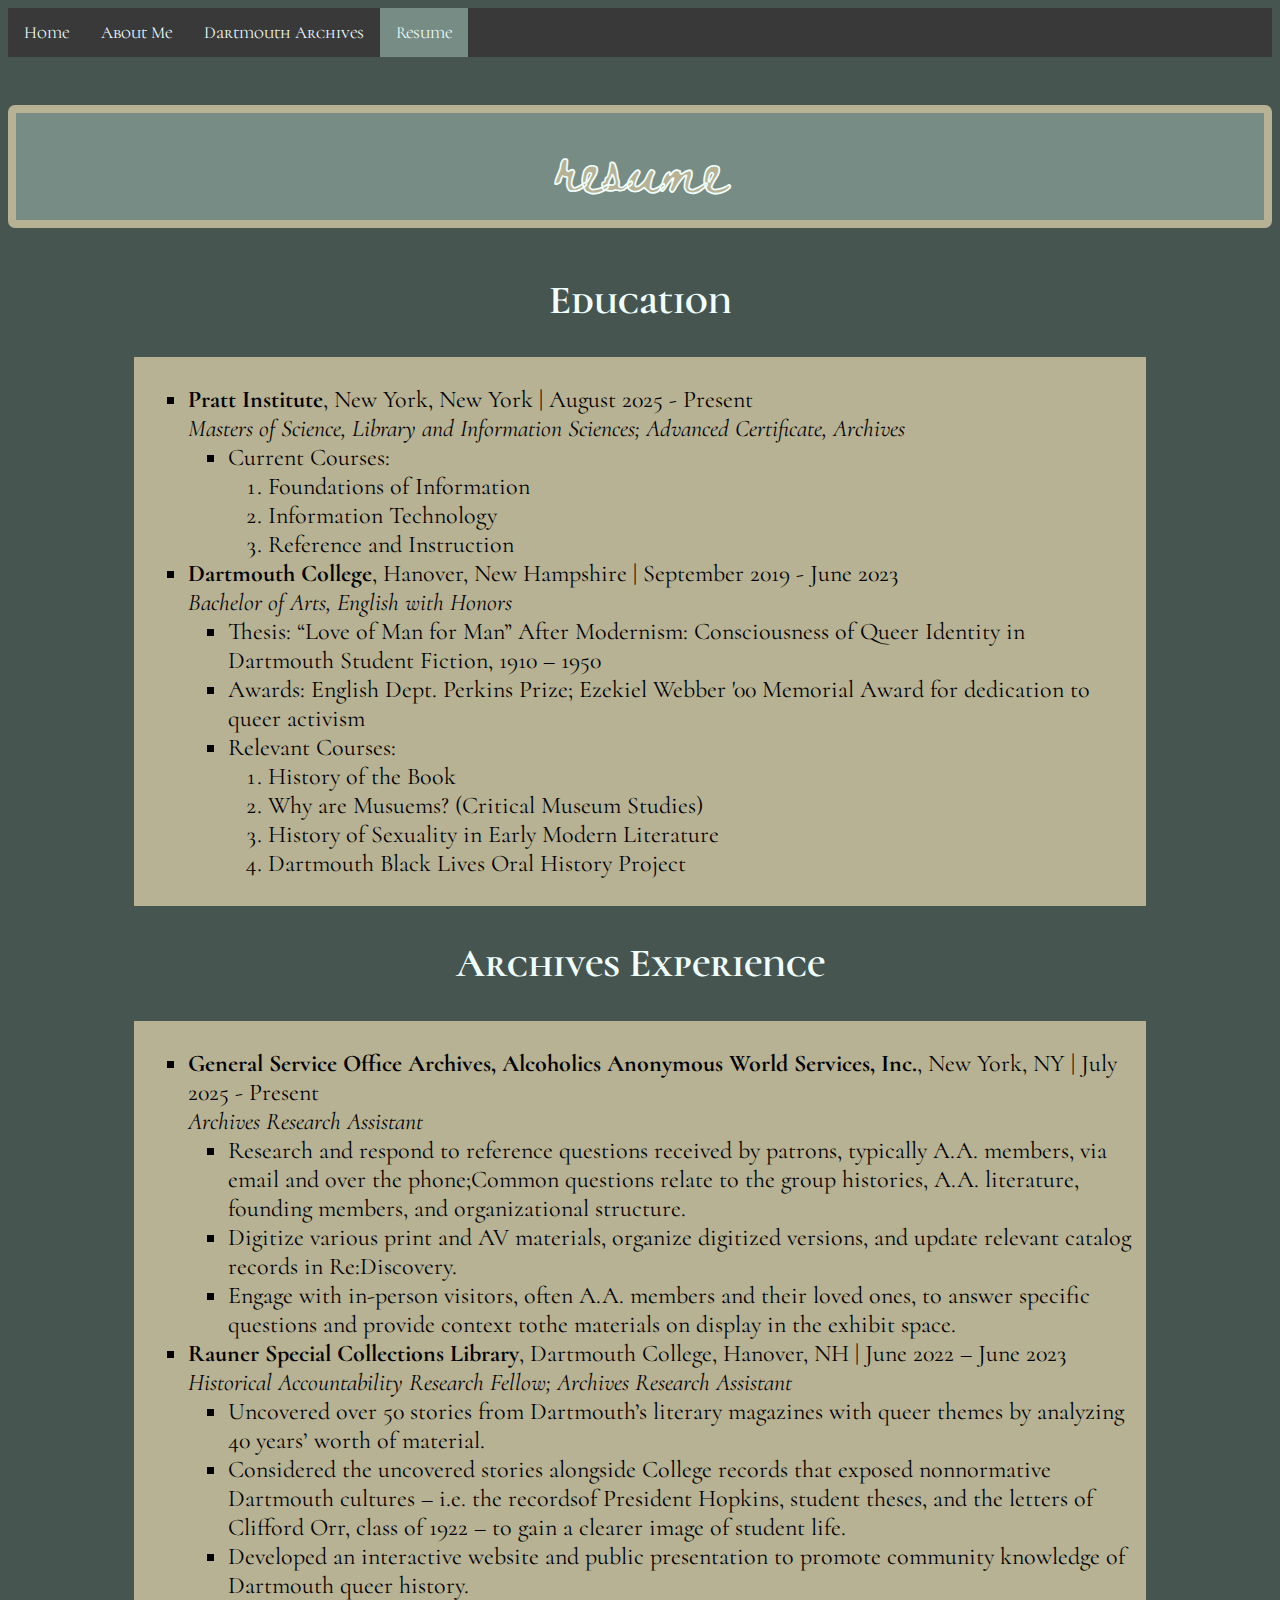
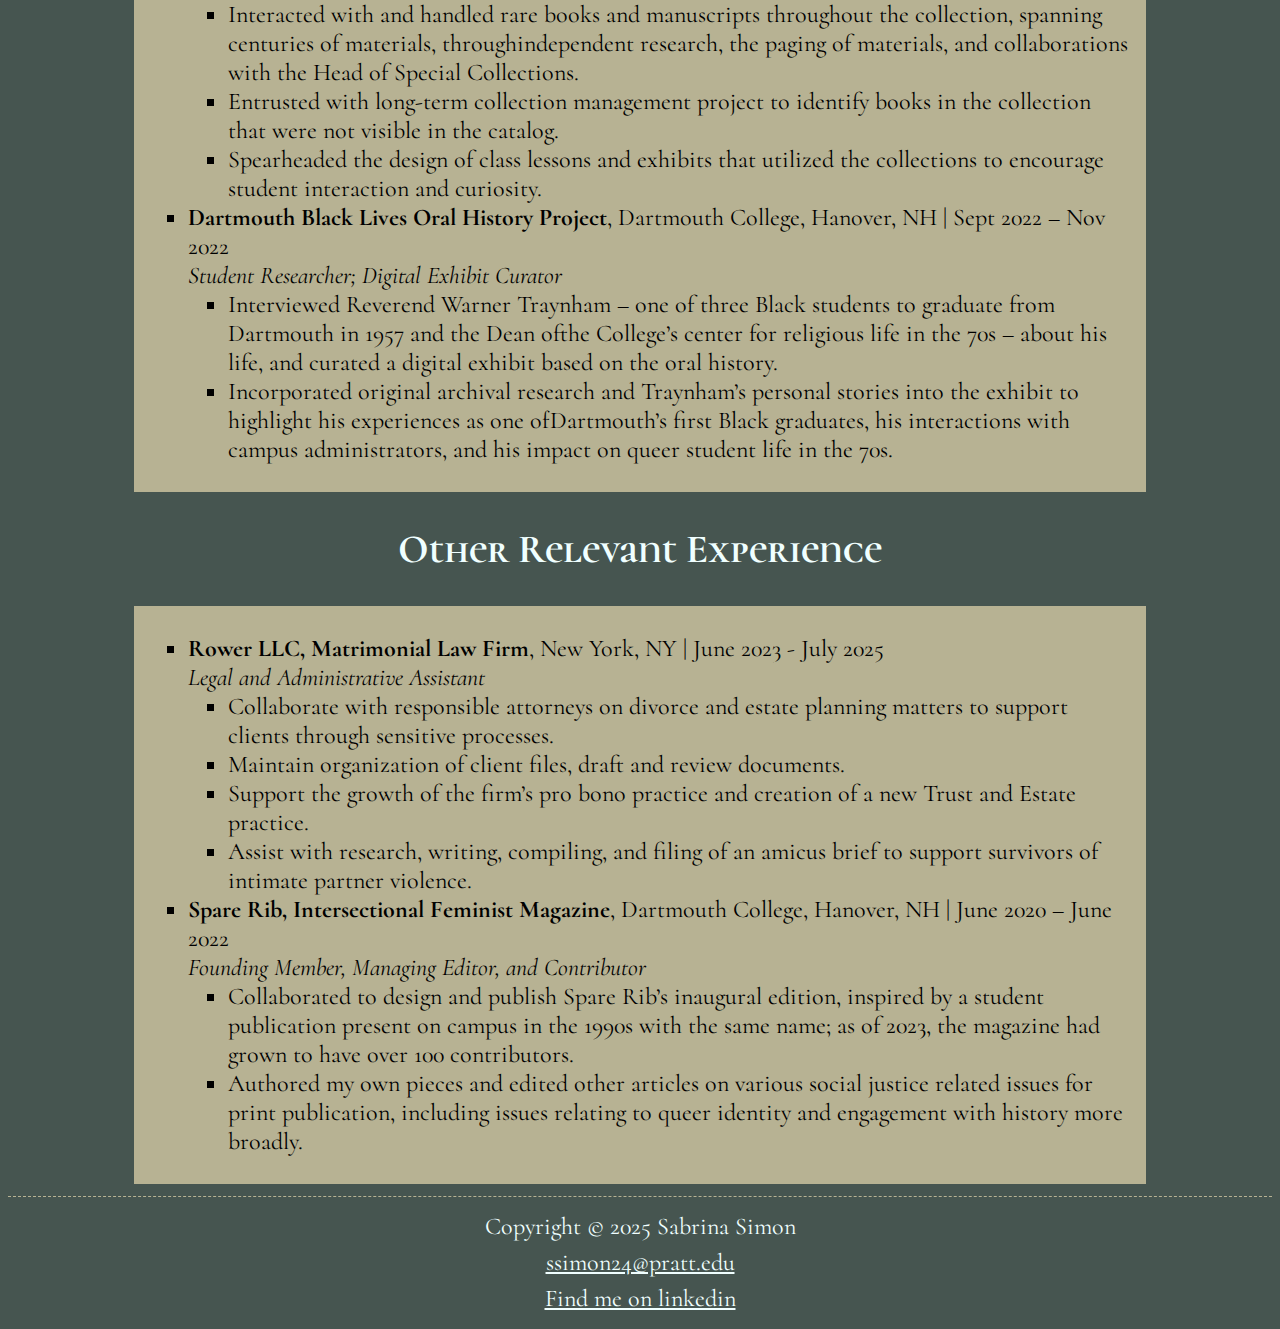
<file: web basics project/resume.html>
<!DOCTYPE html>
<html lang="en">
    <head>
    
        <title>About Me</title>
        <meta charset="UTF-8">
        <link rel="stylesheet" type="text/css" href="style.css">
        <link rel="preconnect" href="https://fonts.googleapis.com">
        <link rel="preconnect" href="https://fonts.gstatic.com" crossorigin>
        <link href="https://fonts.googleapis.com/css2?family=Cormorant+Unicase:wght@300;400;500;600;700&display=swap" rel="stylesheet">
        <link href="https://fonts.googleapis.com/css2?family=Beth+Ellen&display=swap" rel="stylesheet">
        <link href="https://fonts.googleapis.com/css2?family=Cormorant:ital,wght@0,300..700;1,300..700&display=swap" rel="stylesheet"><link href="https://fonts.googleapis.com/css2?family=Playfair:ital,opsz,wght@0,5..1200,300..900;1,5..1200,300..900&display=swap" rel="stylesheet">

    </head>
    
    <body>
    
        <div class="topnav">
            
            <a href="index.html">Home</a>
            <a href="about-me.html">About Me</a>
            <a href="dartmouth.html">Dartmouth Archives</a>
            <a class="active" href="resume.html">Resume</a>
        
        </div>
        
        <h3>resume</h3>
        
        <h2>
        Education
        </h2>
        <div class="resume-list">
            <ul>
                <li><b>Pratt Institute</b>, New York, New York | August 2025 - Present <br><em>Masters of Science, Library and Information Sciences; Advanced Certificate, Archives</em>
                    <ul>
                        <li> Current Courses: 
                            <ol>
                                <li>Foundations of Information</li>
                                <li>Information Technology</li>
                                <li>Reference and Instruction</li>
                            </ol>
                        </li>
                    </ul>
                </li>
                <li><b>Dartmouth College</b>, Hanover, New Hampshire | September 2019 - June 2023<br><em>Bachelor of Arts, English with Honors</em>
                    <ul>
                        <li>Thesis: “Love of Man for Man” After Modernism: Consciousness of Queer Identity in Dartmouth Student Fiction, 1910 – 1950</li>
                        <li>Awards: English Dept. Perkins Prize; Ezekiel Webber '00 Memorial Award for dedication to queer activism</li>
                        <li>Relevant Courses:
                            <ol>
                                <li>History of the Book</li>
                                <li>Why are Musuems? (Critical Museum Studies)</li>
                                <li>History of Sexuality in Early Modern Literature</li>
                                <li>Dartmouth Black Lives Oral History Project</li>
                            </ol>
                        </li>
                    </ul>
                </li>
            </ul>
        </div> 
        
        <h2>Archives Experience</h2>
        <div class="resume-list">
            <ul>
                <li><b>General Service Office Archives, Alcoholics Anonymous World Services, Inc.</b>, New York, NY | July 2025 - Present 
                    <br><em>Archives Research Assistant</em>
                    <ul>
                        <li>Research and respond to reference questions received by patrons, typically A.A. members, via email and over the phone;Common questions relate to the group histories, A.A. literature, founding members, and organizational structure. </li>
                        <li>Digitize various print and AV materials, organize digitized versions, and update relevant catalog records in Re:Discovery. </li>
                        <li>Engage with in-person visitors, often A.A. members and their loved ones, to answer specific questions and provide context tothe materials on display in the exhibit space.</li>
                    </ul>
                </li>
                <li><b>Rauner Special Collections Library</b>, Dartmouth College, Hanover, NH | June 2022 – June 2023 
                    <br><em>Historical Accountability Research Fellow; Archives Research Assistant</em>
                    <ul>
                        <li>Uncovered over 50 stories from Dartmouth’s literary magazines with queer themes by analyzing 40 years’ worth of material.</li>
                        <li>Considered the uncovered stories alongside College records that exposed nonnormative Dartmouth cultures – i.e. the recordsof President Hopkins, student theses, and the letters of Clifford Orr, class of 1922 – to gain a clearer image of student life.</li>
                        <li>Developed an interactive website and public presentation to promote community knowledge of Dartmouth queer history.</li>
                        <li>Interacted with and handled rare books and manuscripts throughout the collection, spanning centuries of materials, throughindependent research, the paging of materials, and collaborations with the Head of Special Collections.</li>
                        <li>Entrusted with long-term collection management project to identify books in the collection that were not visible in the catalog.</li>
                        <li>Spearheaded the design of class lessons and exhibits that utilized the collections to encourage student interaction and curiosity.</li>
                    </ul>
                </li>
                <li><b>Dartmouth Black Lives Oral History Project</b>, Dartmouth College, Hanover, NH | Sept 2022 – Nov 2022 
                    <br><em>Student Researcher; Digital Exhibit Curator</em>
                    <ul>
                        <li>Interviewed Reverend Warner Traynham – one of three Black students to graduate from Dartmouth in 1957 and the Dean ofthe College’s center for religious life in the 70s – about his life, and curated a digital exhibit based on the oral history.</li>
                        <li>Incorporated original archival research and Traynham’s personal stories into the exhibit to highlight his experiences as one ofDartmouth’s first Black graduates, his interactions with campus administrators, and his impact on queer student life in the 70s.</li>
                    </ul>
                </li>
            </ul>
        </div>
        
        <h2>Other Relevant Experience</h2>
        <div class="resume-list">
            <ul>
                <li><b>Rower LLC, Matrimonial Law Firm</b>, New York, NY | June 2023 - July 2025 
                    <br><em>Legal and Administrative Assistant</em>
                    <ul>
                        <li>Collaborate with responsible attorneys on divorce and estate planning matters to support clients through sensitive processes.</li>
                        <li>Maintain organization of client files, draft and review documents.</li>
                        <li>Support the growth of the firm’s pro bono practice and creation of a new Trust and Estate practice.</li>
                        <li>Assist with research, writing, compiling, and filing of an amicus brief to support survivors of intimate partner violence.</li>
                    </ul>
                </li>
                <li><b>Spare Rib, Intersectional Feminist Magazine</b>, Dartmouth College, Hanover, NH | June 2020 – June 2022
                    <br><em>Founding Member, Managing Editor, and Contributor</em>
                    <ul>
                        <li>Collaborated to design and publish Spare Rib’s inaugural edition, inspired by a student publication present on campus in the 1990s with the same name; as of 2023, the magazine had grown to have over 100 contributors.</li> 
                        <li>Authored my own pieces and edited other articles on various social justice related issues for print publication, including issues relating to queer identity and engagement with history more broadly.</li> 
                    </ul>
                </li>
            </ul>
        </div>
        
        <hr>
        <div class="center-placement">
            <footer>
                <p>Copyright © 2025 Sabrina Simon</p>
                <p><a href="mailto:ssimon24@pratt.edu">ssimon24@pratt.edu</a></p>
                <p><a href="https://www.linkedin.com/in/sabrina-n-simon/">Find me on linkedin</a></p>
            </footer>
        </div>
        
    </body>
</html>
</file>
<file: style.css>
/*navigation bar tutorial from https://www.w3schools.com/howto/howto_js_topnav.asp used as reference -->*/

/* Add a black background color to the top navigation */
.topnav {
    background-color: #393939;
    overflow: hidden;
    }     

/* Style the links inside the navigation bar */
.topnav a {
    float: left;
    color: azure;
    text-align: center;
    padding: 14px 16px;
    text-decoration: none;
    font-size: 17px;
    font-family: "Cormorant Unicase", serif;
    }

/* Change the color of links on hover */
.topnav a:hover {
    background-color: #ddd;
    color: black;
    }

/* Add a color to the active/current link */
.topnav a.active {
    background-color: #768c84;
    color: azure;
    }

h1 {
    color: #768c84;
    text-decoration: none;
    font-family: "Beth Ellen", cursive;
    font-size: 80px;
    text-align: center;
    /*text outline tutorial from https://kinsta.com/blog/css-text-outline/ used as reference -->*/ 
    -webkit-text-stroke-width: .1px;
    -webkit-text-stroke-color: azure;
    }
        
h2 {
    font-family: "Cormorant Unicase", serif;
    text-align: center;
    font-size: 40px;
    color:azure;
    font: bold;
    }
        
h3 {
    background: #768c84;
    border: 8px solid #b7b293;
    border-radius: 7px;
    color: #b7b293;
    text-decoration: none;
    font-family: "Beth Ellen", cursive;
    font-size: 48px;
    text-align: center;
    /*text outline tutorial from https://kinsta.com/blog/css-text-outline/ used as reference -->*/
    -webkit-text-stroke-width: .1px;
    -webkit-text-stroke-color: azure;
    }

h4 {
    font-family: "Cormorant Unicase", serif;
    text-align: center;
    font-size: 40px;
    color: #b7b293;
    font: bold;
    text-decoration: underline;
    }
        
table, th, td {
    border-bottom: 1px solid black;
    border-collapse: collapse;
    padding: 15px;
    text-align: center;
    }
        
table {
    border: 3px double #768c84;
    margin-left: 5%;
    margin-right: 5%;
    }
th {
    text-transform: uppercase;
    font-size: 1.5em;
    }

td {
    font-size: 1.5em;
}
        
tr:nth-child(even) {
    background-color: #768c84
    }
        
body {
    /*background information*/
    background-color: #465550;
    /*font information*/
    font-family: "Cormorant", serif;
    font-size: 1.5em;
    color:azure
    }

.rauner-img {
    width: 250px;
    height: 250px;
    float: right;
    margin-right: 30px;
    border: 5px solid #b7b293;
    border-radius: 5px
}

img{
    max-width: 50vw; 
}
.sabrina-img {
    float: right; 
    padding: 25px;
}

ul {
    list-style-type: square;
    }
        
.resume-heading {
    background-color: #b7b293;
    left: 50px;
    width: 80%;
    margin: auto;
    color: black;
    font-family: "Cormorant Unicase", serif;
    padding: 4px 14px;
    }

.resume-list {
    background-color: #b7b293;
    left: 50px;
    width: 80%;
    margin: auto;
    color: black;
    font-family: "Cormorant", serif;
    padding: 4px 14px;
}

.rauner{
    background-image: url('rauner.jpeg');
    background-size: auto;
    width: 100vw; /* 100% of the viewport width */
    height: 100vh; /* 100% of the viewport height */
    object-fit: cover; /* Scales the image to cover the entire container */
    display: block flex;
    flex-direction: column;
    background-position: center;
    justify-content: center;
    align-items: center;
}

.letter-placement{
    display: block flex;
    background-position: center;
    justify-content: center;
    align-items: center;
    padding: 14px 14px;
}

* {
  box-sizing: border-box;
}

/*tutorial to align images side by side from 
 https://www.shecodes.io/athena/15197-how-to-place-three-images-side-by-side-in-css-and-html used as reference, 
 includes the following two classes*/

.img-container {
    float: left;
    width: 33.33%;
    padding: 8px;  
}

.clearfix:after {
    content: "";
    clear: both;
    display: table;
}  

a.button {
    border-radius: 20px;
    background-color: #393939;
    text-decoration: none;
    color: azure;
    text-align: center;
    padding: 14px 16px;
    font-size: 20px;
    font-family: "Cormorant Unicase", serif;
    overflow: hidden;
    display: inline-block;
    position: relative;
    margin: 14px;
    border: solid 8px;
}

.button:hover {
    background-color: #ddd;
    color: black;
    }

/* tutorial to make link not appear blue/purple 
 * from https://stackoverflow.com/questions/10312857/blue-and-purple-default-links-how-to-remove 
 * used as reference in all home-button related classes*/

a.home-button:link {
    font-family: "Cormorant Unicase", serif;
    text-align: center;
    font-size: 40px;
    color:azure;
    font: bold;
    text-decoration: underline;
    padding: 14px 16px;
    overflow: hidden;
    display: inline-block;
    position: relative;
    margin: 14px;
}

a.home-button:hover { 
    color: #768c84;
    font-size: 50px;
    background-color: azure; 
}

a.home-button:visited { 
    color:azure; 
}

a.home-button:focus { 
    text-decoration: underline; 
    color:azure; 
}

a.home-button:hover, a:active { 
    text-decoration: underline; 
    color:#768c84 }

a {
    color: azure;
}

a:visited {
    color:azure; 
}

a:hover, a:active { 
    text-decoration: underline; 
    color:#768c84;
    background: azure;
}


.center-placement {
    text-align: center;
}

hr {
  border: none;
  border-top: 1px dashed #b7b293;
}

footer {
    color: azure;
    line-height: 50%;
    border-collapse: collapse;
}

/*fonts

All fonts from Google Fonts*/

.cormorant-unicase-light {
    font-family: "Cormorant Unicase", serif;
    font-weight: 300;
    font-style: normal;
    }

.cormorant-unicase-regular {
    font-family: "Cormorant Unicase", serif;
    font-weight: 400;
    font-style: normal;
    }

.cormorant-unicase-medium {
    font-family: "Cormorant Unicase", serif;
    font-weight: 500;
    font-style: normal;
    }

.cormorant-unicase-semibold {
    font-family: "Cormorant Unicase", serif;
    font-weight: 600;
    font-style: normal;
    }

.cormorant-unicase-bold {
    font-family: "Cormorant Unicase", serif;
    font-weight: 700;
    font-style: normal;
    }

.cormorant-light {
  font-family: "Cormorant", serif;
  font-weight: 300;
  font-style: normal;
}

.beth-ellen-regular {
  font-family: "Beth Ellen", cursive;
  font-weight: 400;
  font-style: normal;
}
</file>
<file: web basics project/style.css>
/*navigation bar tutorial from https://www.w3schools.com/howto/howto_js_topnav.asp used as reference -->*/

/* Add a black background color to the top navigation */
.topnav {
    background-color: #393939;
    overflow: hidden;
    }     

/* Style the links inside the navigation bar */
.topnav a {
    float: left;
    color: azure;
    text-align: center;
    padding: 14px 16px;
    text-decoration: none;
    font-size: 17px;
    font-family: "Cormorant Unicase", serif;
    }

/* Change the color of links on hover */
.topnav a:hover {
    background-color: #ddd;
    color: black;
    }

/* Add a color to the active/current link */
.topnav a.active {
    background-color: #768c84;
    color: azure;
    }

h1 {
    color: #768c84;
    text-decoration: none;
    font-family: "Beth Ellen", cursive;
    font-size: 80px;
    text-align: center;
    /*text outline tutorial from https://kinsta.com/blog/css-text-outline/ used as reference -->*/ 
    -webkit-text-stroke-width: .1px;
    -webkit-text-stroke-color: azure;
    }
        
h2 {
    font-family: "Cormorant Unicase", serif;
    text-align: center;
    font-size: 40px;
    color:azure;
    font: bold;
    }
        
h3 {
    background: #768c84;
    border: 8px solid #b7b293;
    border-radius: 7px;
    color: #b7b293;
    text-decoration: none;
    font-family: "Beth Ellen", cursive;
    font-size: 48px;
    text-align: center;
    /*text outline tutorial from https://kinsta.com/blog/css-text-outline/ used as reference -->*/
    -webkit-text-stroke-width: .1px;
    -webkit-text-stroke-color: azure;
    }

h4 {
    font-family: "Cormorant Unicase", serif;
    text-align: center;
    font-size: 40px;
    color: #b7b293;
    font: bold;
    text-decoration: underline;
    }
        
table, th, td {
    border-bottom: 1px solid black;
    border-collapse: collapse;
    padding: 15px;
    text-align: center;
    }
        
table {
    border: 3px double #768c84;
    margin-left: 5%;
    margin-right: 5%;
    }
th {
    text-transform: uppercase;
    font-size: 1.5em;
    }

td {
    font-size: 1.5em;
}
        
tr:nth-child(even) {
    background-color: #768c84
    }
        
body {
    /*background information*/
    background-color: #465550;
    /*font information*/
    font-family: "Cormorant", serif;
    font-size: 1.5em;
    color:azure
    }

.rauner-img {
    width: 250px;
    height: 250px;
    float: right;
    margin-right: 30px;
    border: 5px solid #b7b293;
    border-radius: 5px
}

img{
    max-width: 50vw; 
    size: auto;
}
.sabrina-img {
    float: right; 
    padding: 25px;
}

ul {
    list-style-type: square;
    }
        
.resume-heading {
    background-color: #b7b293;
    left: 50px;
    width: 80%;
    margin: auto;
    color: black;
    font-family: "Cormorant Unicase", serif;
    padding: 4px 14px;
    }

.resume-list {
    background-color: #b7b293;
    left: 50px;
    width: 80%;
    margin: auto;
    color: black;
    font-family: "Cormorant", serif;
    padding: 4px 14px;
}

.rauner{
    background-image: url('rauner.jpeg');
    background-size: auto;
    width: 100vw; /* 100% of the viewport width */
    height: 100vh; /* 100% of the viewport height */
    object-fit: cover; /* Scales the image to cover the entire container */
    display: block flex;
    flex-direction: column;
    background-position: center;
    justify-content: center;
    align-items: center;
}

.letter-placement{
    display: block flex;
    background-position: center;
    justify-content: center;
    align-items: center;
    padding: 14px 14px;
}

* {
  box-sizing: border-box;
}

/*tutorial to align images side by side from 
 https://www.shecodes.io/athena/15197-how-to-place-three-images-side-by-side-in-css-and-html used as reference, 
 includes the following two classes*/

.img-container {
    float: left;
    width: 33.33%;
    padding: 8px;  
}

.clearfix:after {
    content: "";
    clear: both;
    display: table;
}  

a.button {
    border-radius: 20px;
    background-color: #393939;
    text-decoration: none;
    color: azure;
    text-align: center;
    padding: 14px 16px;
    font-size: 20px;
    font-family: "Cormorant Unicase", serif;
    overflow: hidden;
    display: inline-block;
    position: relative;
    margin: 14px;
    border: solid 8px;
}

.button:hover {
    background-color: #ddd;
    color: black;
    }

/* tutorial to make link not appear blue/purple 
 * from https://stackoverflow.com/questions/10312857/blue-and-purple-default-links-how-to-remove 
 * used as reference in all home-button related classes*/

a.home-button:link {
    font-family: "Cormorant Unicase", serif;
    text-align: center;
    font-size: 40px;
    color:azure;
    font: bold;
    text-decoration: underline;
    padding: 14px 16px;
    overflow: hidden;
    display: inline-block;
    position: relative;
    margin: 14px;
}

a.home-button:hover { 
    color: #768c84;
    font-size: 50px;
    background-color: azure; 
}

a.home-button:visited { 
    color:azure; 
}

a.home-button:focus { 
    text-decoration: underline; 
    color:azure; 
}

a.home-button:hover, a:active { 
    text-decoration: underline; 
    color:#768c84 }

a {
    color: azure;
}

a:visited {
    color:azure; 
}

a:hover, a:active { 
    text-decoration: underline; 
    color:#768c84;
    background: azure;
}


.center-placement {
    text-align: center;
}

hr {
  border: none;
  border-top: 1px dashed #b7b293;
}

footer {
    color: azure;
    line-height: 50%;
    border-collapse: collapse;
}

/*fonts

All fonts from Google Fonts*/

.cormorant-unicase-light {
    font-family: "Cormorant Unicase", serif;
    font-weight: 300;
    font-style: normal;
    }

.cormorant-unicase-regular {
    font-family: "Cormorant Unicase", serif;
    font-weight: 400;
    font-style: normal;
    }

.cormorant-unicase-medium {
    font-family: "Cormorant Unicase", serif;
    font-weight: 500;
    font-style: normal;
    }

.cormorant-unicase-semibold {
    font-family: "Cormorant Unicase", serif;
    font-weight: 600;
    font-style: normal;
    }

.cormorant-unicase-bold {
    font-family: "Cormorant Unicase", serif;
    font-weight: 700;
    font-style: normal;
    }

.cormorant-light {
  font-family: "Cormorant", serif;
  font-optical-sizing: auto;
  font-weight: 300;
  font-style: normal;
}

.beth-ellen-regular {
  font-family: "Beth Ellen", cursive;
  font-weight: 400;
  font-style: normal;
}
</file>
